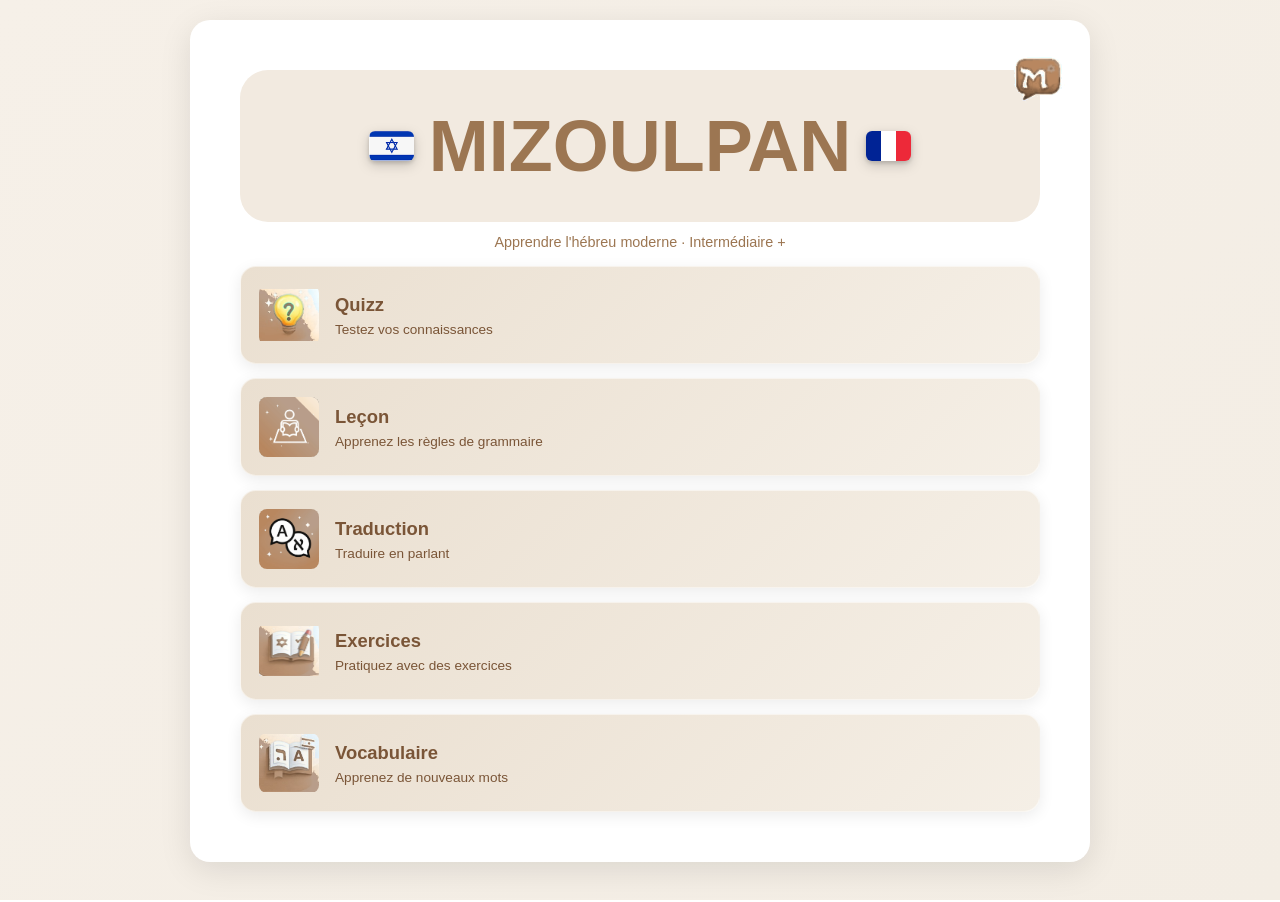
<file: index.html>
<!DOCTYPE html>
<html lang="fr">
<head>
    <meta charset="UTF-8">
    <meta name="viewport" content="width=device-width, initial-scale=1.0, viewport-fit=cover">
    <meta name="apple-mobile-web-app-capable" content="yes">
    <meta name="theme-color" content="#7A5537">
    <title>Mizoulpan Quiz</title>

    <meta name="description" content="Révisez votre hébreu avec des quiz interactifs par catégories.">
    <meta property="og:title" content="Mizoulpan Quiz – Révisez ton hébreu">
    <link rel="icon" href="data:image/svg+xml,<svg xmlns='http://www.w3.org/2000/svg' viewBox='0 0 100 100'><text y='.9em' font-size='90'>🇮🇱</text></svg>">
    <link rel="preconnect" href="https://fonts.googleapis.com">
    <link href="https://fonts.googleapis.com/css2?family=Heebo:wght@300;400;500;700;800;900&family=Frank+Ruhl+Libre:wght@400;700;900&display=swap" rel="stylesheet">
    <script src="xlsx.full.min.js"></script>
    <script src="donnees.js"></script>
    <link rel="stylesheet" href="style-global.css">
    <style>
        /* PAGE HEADER - DRAPEAUX + TITRE + BULLE */
        .page-header {
            position: relative;
            background: #F2EAE0;
            border-radius: 28px;
            padding: 40px;
            margin-bottom: 12px;
            overflow: visible;
        }

        .title-zone {
            display: flex;
            align-items: center;
            justify-content: center;
            gap: 32px;
        }

        .title-zone h1 {
            color: #9C7652;
            font-size: clamp(2rem, 6vw, 4.5rem);
            font-weight: 900;
            margin: 0;
            line-height: 1;
        }

        .flag-icon {
            width: clamp(58px, 10vw, 110px);
            height: auto;
            border-radius: 6px;
            filter: drop-shadow(0 4px 6px rgba(0,0,0,0.18));
        }

        .corner-logo {
            position: absolute;
            top: -25px;
            right: -25px;
            width: 58px;
            height: auto;
            z-index: 100;
            background: transparent;
            border: none;
            box-shadow: none;
        }

        @media (max-width: 768px) {
            .page-header {
                padding: 25px 15px;
            }

            .corner-logo {
                width: 34px;
                top: -10px;
                right: -10px;
            }

            .title-zone {
                gap: 8px;
            }

            .flag-icon {
                width: 34px;
            }

            .title-zone h1 {
                font-size: 1.8rem;
            }
        }
        /* ════ QUIZ SPÉCIFIQUE ════ */
        body {
            background: #FAF8F5;
        }

        /* TABS */
        #tabs-outer {
            position: relative;
            background: var(--primary-blue);
            padding: 0 16px;
            margin-bottom: 20px;
        }

        #tabs-outer::after {
            content: '';
            position: absolute;
            top: 0;
            right: 0;
            bottom: 0;
            width: 48px;
            background: linear-gradient(to right, transparent, var(--primary-blue));
            pointer-events: none;
            transition: opacity 0.3s;
        }

        #tabs-outer.scrolled-end::after {
            opacity: 0;
        }

        .tabs-scroll {
            display: flex;
            overflow-x: auto;
            gap: 4px;
            padding: 8px 48px 0 0;
            scrollbar-width: none;
        }

        .tabs-scroll::-webkit-scrollbar {
            display: none;
        }

        .tab {
            padding: 10px 16px;
            border-radius: 8px 8px 0 0;
            border: none;
            cursor: pointer;
            font-size: 0.95rem;
            font-weight: 700;
            font-family: inherit;
            background: rgba(255, 255, 255, 0.92);
            color: #4A3324;
            white-space: nowrap;
            transition: all 0.2s;
            border-bottom: 3px solid transparent;
            flex-shrink: 0;
        }

        .tab:hover {
            background: white;
            color: var(--primary-blue);
        }

        .tab.active {
            background: white;
            color: var(--primary-blue);
            font-weight: 900;
            border-bottom-color: var(--primary-blue);
        }

        .tab .badge {
            display: inline-block;
            font-size: 0.75rem;
            background: var(--primary-blue);
            color: white;
            border-radius: 20px;
            padding: 2px 8px;
            margin-left: 6px;
            font-weight: 700;
        }

        .tab .badge.has-score {
            background: #1a7a3a;
        }

        /* LOADING */
        #loading-screen {
            text-align: center;
            padding: 60px 20px;
        }

        .loading-spinner {
            width: 56px;
            height: 56px;
            border: 5px solid #E8DCCB;
            border-top-color: var(--primary-blue);
            border-radius: 50%;
            animation: spin 0.9s linear infinite;
            margin: 0 auto 20px;
        }

        @keyframes spin {
            to { transform: rotate(360deg); }
        }

        .loading-title {
            font-size: 1.2rem;
            font-weight: 700;
            color: var(--primary-blue);
            margin-bottom: 8px;
        }

        .loading-sub {
            font-size: 0.9rem;
            color: #666;
        }

        .loading-error {
            color: #b01a1a;
            font-size: 0.95rem;
            margin-top: 16px;
            line-height: 1.5;
        }

        /* SETUP */
        .section-label {
            font-size: 0.7rem;
            font-weight: 700;
            letter-spacing: 1.5px;
            text-transform: uppercase;
            color: var(--text-light);
            margin-bottom: 10px;
        }

        .pills {
            display: flex;
            gap: 8px;
            flex-wrap: wrap;
            margin-bottom: 18px;
        }

        .pill {
            padding: 10px 16px;
            border-radius: 10px;
            border: 2px solid var(--border-light);
            background: white;
            color: var(--text-light);
            font-size: 0.9rem;
            font-weight: 600;
            cursor: pointer;
            transition: all 0.2s;
            font-family: inherit;
        }

        .pill.active {
            border-color: var(--primary-blue);
            background: var(--primary-blue);
            color: white;
        }

        .setup-row {
            display: flex;
            gap: 12px;
            margin-bottom: 18px;
        }

        .setup-group {
            flex: 1;
            min-width: 0;
            background: linear-gradient(135deg, #EADFD0 0%, #F5EFE6 100%);
            border-radius: 14px;
            padding: 12px;
        }

        .setup-group .pills {
            margin-bottom: 0;
        }

        .setup-group .section-label {
            margin-bottom: 8px;
        }

        .count-info {
                        display: none;
        }

        .start-btn {
            width: 100%;
            padding: 16px;
            border-radius: 14px;
            border: none;
            background: linear-gradient(135deg, var(--primary-blue), var(--primary-blue-dark));
            color: white;
            font-size: 1.05rem;
            font-weight: 800;
            cursor: pointer;
            font-family: inherit;
            letter-spacing: 0.5px;
            transition: all 0.2s;
            box-shadow: 0 4px 16px rgba(122, 85, 55, 0.3);
        }

        .start-btn:hover {
            transform: translateY(-1px);
            box-shadow: 0 6px 24px rgba(122, 85, 55, 0.4);
        }

        /* QUIZ */
        .nav-row {
            display: flex;
            align-items: center;
            justify-content: space-between;
            margin-bottom: 8px;
            flex-wrap: wrap;
            gap: 10px;
        }

        .back-link {
            color: var(--primary-blue);
            font-size: 0.88rem;
            font-weight: 600;
            cursor: pointer;
            text-decoration: none;
            background: none;
            border: none;
            padding: 0;
            font-family: inherit;
        }

        .counter {
            font-size: 0.88rem;
            color: var(--text-light);
            font-weight: 600;
        }

        .score-disp {
            font-size: 0.88rem;
            color: var(--primary-blue);
            font-weight: 700;
        }

        .prog-wrap {
            height: 5px;
            background: #E8DCCB;
            border-radius: 99px;
            margin-bottom: 8px;
            cursor: pointer;
            position: relative;
        }

        .prog-fill {
            height: 100%;
            background: var(--primary-blue);
            border-radius: 99px;
            transition: width 0.4s ease;
        }

        .q-label {
            font-size: 0.72rem;
            font-weight: 700;
            letter-spacing: 1.5px;
            text-transform: uppercase;
            color: var(--primary-blue);
            margin-bottom: 6px;
        }

        .q-box {
            background: linear-gradient(135deg, #EADFD0 0%, #F5EFE6 100%);
            border-radius: 14px;
            padding: 18px 16px;
            display: flex;
            align-items: center;
            justify-content: space-between;
            gap: 12px;
            margin-bottom: 4px;
        }

        /* Réduction des espaces sur la page quiz (page 2) */
        #quiz-screen {
            padding: 10px 12px 16px;
        }
            

        .q-text {
            font-weight: 800;
            flex: 1;
        }

        .q-text.fr {
            font-size: 1.45rem;
        }

        .q-text.he {
            font-size: 1.9rem;
            font-family: 'Frank Ruhl Libre', serif;
            direction: rtl;
        }

        .spk-btn {
            background: white;
            border: none;
            border-radius: 50%;
            width: 42px;
            height: 42px;
            font-size: 1.2rem;
            cursor: pointer;
            box-shadow: var(--shadow);
            transition: all 0.2s;
            flex-shrink: 0;
            display: flex;
            align-items: center;
            justify-content: center;
        }

        .spk-btn:hover {
            background: var(--bg-light);
        }

        .spk-btn.speaking {
            background: var(--primary-blue);
            animation: pulse 0.6s infinite alternate;
        }

        @keyframes pulse {
            from { transform: scale(1); }
            to { transform: scale(1.08); }
        }

        .choices {
            display: grid;
            grid-template-columns: 1fr 1fr;
            gap: 10px;
            margin-bottom: 8px;
        }

        .choice-wrap {
            display: flex;
            align-items: center;
            gap: 6px;
        }

        .choice-spk {
            background: none;
            border: none;
            font-size: 1.5rem;
            cursor: pointer;
            flex-shrink: 0;
            width: 38px;
            padding: 0;
        }

        .choice {
            flex: 1;
            padding: 16px 14px;
            border-radius: 12px;
            border: 2px solid var(--border-light);
            background: white;
            color: var(--text-dark);
            cursor: pointer;
            font-family: inherit;
            font-weight: 600;
            font-size: 1.5rem;
            text-align: left;
            line-height: 1.4;
            transition: all 0.15s;
        }

        .choice.he {
            font-size: 1.55rem;
            font-family: 'Frank Ruhl Libre', serif;
            direction: rtl;
            text-align: right;
        }

        .choice:hover:not(:disabled) {
            border-color: var(--primary-blue);
            background: var(--bg-light);
        }

        .choice.correct {
            border-color: #28a745;
            background: #d4edda;
            color: #155724;
            border-width: 3px;
        }

        .choice.wrong {
            border-color: #dc3545;
            background: #f8d7da;
            color: #721c24;
            border-width: 3px;
        }

        .dontknow-btn {
            width: 100%;
            padding: 12px;
            border-radius: 12px;
            border: 2px dashed var(--border-light);
            background: transparent;
            color: var(--text-light);
            font-size: 0.92rem;
            font-weight: 600;
            cursor: pointer;
            font-family: inherit;
            transition: all 0.2s;
            margin-bottom: 10px;
        }

        .dontknow-btn:hover {
            border-color: var(--primary-blue);
            color: var(--primary-blue);
        }

        .reveal-box {
            background: var(--bg-light);
            border-radius: 14px;
            padding: 16px;
            margin-bottom: 14px;
        }

        .reveal-label {
            font-size: 0.7rem;
            font-weight: 700;
            letter-spacing: 1.5px;
            text-transform: uppercase;
            color: var(--primary-blue);
            margin-bottom: 8px;
        }

        .reveal-row {
            display: flex;
            align-items: center;
            justify-content: space-between;
            gap: 10px;
        }

        .reveal-word {
            font-size: 1.5rem;
            font-weight: 800;
            flex: 1;
        }

        .reveal-word.he {
            font-family: 'Frank Ruhl Libre', serif;
            direction: rtl;
            font-size: 1.8rem;
        }

        .reveal-word.correct-color {
            color: #1a7a3a;
        }

        .next-btn {
            width: 100%;
            padding: 14px;
            border-radius: 14px;
            border: none;
            background: linear-gradient(135deg, var(--primary-blue), var(--primary-blue-dark));
            color: white;
            font-size: 1rem;
            font-weight: 800;
            cursor: pointer;
            font-family: inherit;
            transition: all 0.2s;
        }

        .next-btn:hover {
            transform: translateY(-1px);
        }

        /* RESULT */
        .trophy-wrap {
            display: flex;
            justify-content: center;
            margin-bottom: 16px;
        }

        .result-label {
            text-align: center;
            font-size: 1.3rem;
            font-weight: 800;
            color: var(--primary-blue);
            margin-bottom: 18px;
        }

        .stats-row {
            display: flex;
            justify-content: center;
            gap: 32px;
            margin-bottom: 20px;
        }

        .stat {
            text-align: center;
        }

        .stat-num {
            font-size: 2rem;
            font-weight: 900;
            color: var(--primary-blue);
        }

        .stat-lbl {
            font-size: 0.75rem;
            color: var(--text-light);
            font-weight: 600;
            text-transform: uppercase;
            letter-spacing: 1px;
        }

        .result-btns {
            display: flex;
            gap: 10px;
        }

        .restart-btn {
            flex: 1;
            padding: 14px;
            border-radius: 14px;
            border: none;
            background: linear-gradient(135deg, var(--primary-blue), var(--primary-blue-dark));
            color: white;
            font-size: 1rem;
            font-weight: 800;
            cursor: pointer;
            font-family: inherit;
        }

        .outline-btn {
            flex: 1;
            padding: 14px;
            border-radius: 14px;
            border: 2px solid var(--primary-blue);
            background: transparent;
            color: var(--primary-blue);
            font-size: 1rem;
            font-weight: 700;
            cursor: pointer;
            font-family: inherit;
        }

        .hidden {
            display: none !important;
        }

        /* RESPONSIVE */
        @media (max-width: 480px) {
            .choices {
                grid-template-columns: 1fr 1fr;
                gap: 8px;
            }

            .q-text.fr {
                font-size: 1.3rem;
            }

            .q-text.he {
                font-size: 1.7rem;
            }

            .choice {
                padding: 14px 10px;
                font-size: 1.45rem;
            }

            .choice.he {
                font-size: 1.5rem;
            }

            .stat-num {
                font-size: 1.5rem;
            }

            .stats-row {
                gap: 20px;
            }

            /* RÉDUIRE CATÉGORIES SUR MOBILE */
            .tab {
                padding: 6px 10px;
                font-size: 0.85rem;
            }

            #tabs-outer {
                padding: 0 8px;
                margin-bottom: 12px;
            }

            .tabs-scroll {
                gap: 3px;
                padding: 6px 40px 0 0;
            }
        }

        @media (min-width: 600px) {
            .choices {
                grid-template-columns: 1fr 1fr;
            }
        }
            @media (max-width: 480px) {
            .setup-group .section-label {
                font-size: 0.6rem;
                letter-spacing: 0.6px;
                line-height: 1.15;
                min-height: 2.3em;
                display: flex;
                align-items: flex-end;
            }

            .setup-group .pill {
                font-size: 0.8rem;
                padding: 8px 10px;
            }
        }

    </style>
<link rel="manifest" href="manifest.webmanifest">
<meta name="theme-color" content="#7A5537">
<link rel="icon" type="image/png" href="icon-192.png">
<link rel="apple-touch-icon" href="apple-touch-icon.png">
<meta name="apple-mobile-web-app-capable" content="yes">
<meta name="mobile-web-app-capable" content="yes">
<meta name="apple-mobile-web-app-title" content="Mizoulpan +">
<script>
if ('serviceWorker' in navigator && !(location.hostname === 'localhost' && !location.port) && location.protocol !== 'capacitor:') {
  window.addEventListener('load', function () { navigator.serviceWorker.register('sw.js').catch(function () {}); });
}
</script>
<link rel="stylesheet" href="mobile.css">
</head>
<body>

    <!-- PROTECTION : Rediriger vers accueil si accès direct -->
    <script>
        // Si l'utilisateur accède directement (pas venu de accueil), rediriger
        if (!document.referrer || !document.referrer.includes('accueil.html')) {
            window.location.href = 'accueil.html';
        }
    </script>

    <!-- PAGE HEADER AVEC DRAPEAUX -->
    <div class="page-header">
        <div class="title-zone">
            <img src="israel.png" alt="Israël" class="flag-icon">
            <h1>MIZOULPAN</h1>
            <img src="france.png" alt="France" class="flag-icon">
        </div>
        <!-- BULLE EN HAUT À DROITE -->
        <img src="logo-mizoulpan.png" alt="MIZOULPAN" class="corner-logo">
    </div>
    
    <!-- QUIZZ + RETOUR sur la même ligne -->
<div id="quiz-topbar" style="display:flex; align-items:center; justify-content:space-between; padding:0 16px; margin:4px 0 16px; min-height:36px;">
        <a href="accueil.html" class="back-button" style="margin-bottom:0;">← Retour</a>
        <p style="margin:0; font-size: 0.9rem; color: #9C7652; font-weight: 500; white-space:nowrap;">Quizz</p>
    </div>
    
<!-- HEADER PERSONNALISÉ POUR QUIZ (tabs) -->
<div id="header" style="background: var(--primary-blue); padding: 0 16px; position: sticky; top: 0; z-index: 100; box-shadow: 0 2px 20px rgba(122, 85, 55,0.3);">
    <div class="header-top" style="display: flex; align-items: center; gap: 12px; padding: 14px 0 10px; border-bottom: 1px solid rgba(255,255,255,0.15);">
        <div style="flex: 1; text-align: center;">
            <div style="font-size: 1.2rem; font-weight: 700; color: white; letter-spacing: -0.5px; line-height: 1.1;">Choisissez votre catégorie</div>
        </div>
    </div>
    <div class="tabs-outer" id="tabs-outer">
        <div class="tabs-scroll" id="tabs-scroll">
            <div id="tabs" style="display: flex; gap: 4px;"></div>
        </div>
    </div>
</div>

<div id="body" style="padding: 16px 14px 0; max-width: 520px; margin: 0 auto;">

    <!-- LOADING -->
    <div id="loading-screen" class="card">
        <div class="loading-spinner"></div>
        <div class="loading-title">Chargement du vocabulaire…</div>
        <div class="loading-sub">Connexion en cours</div>
        <div class="loading-error hidden" id="loading-error"></div>
    </div>

    <!-- SETUP -->
    <div id="setup-screen" class="card hidden">
        <div class="setup-row">
            <div class="setup-group">
                <div class="section-label">Sens de la question</div>
        <div class="pills">
            <button class="pill active" data-dir="fr→he">Français → עברית</button>
            <button class="pill" data-dir="he→fr">עברית → Français</button>
        </div>
            </div>
            <div class="setup-group">
                <div class="section-label">Ordre</div>
        <div class="pills">
            <button class="pill active" data-order="random">🔀 Aléatoire</button>
            <button class="pill" data-order="sequential">📋 Dans l'ordre</button>
        </div>
            </div>
        </div>
        <div class="count-info" id="count-info"></div>
        <button class="start-btn" id="start-btn">Commencer →</button>
    </div>

    <!-- QUIZ -->
    <div id="quiz-screen" class="card hidden">
        <div class="nav-row">
            <button class="back-link" id="back-btn">← Retour au menu</button>
            <span class="counter" id="q-counter"></span>
            <span class="score-disp" id="q-score"></span>
        </div>
        <div class="prog-wrap" id="prog-wrap">
            <div class="prog-fill" id="prog-fill" style="width:0%"></div>
        </div>
        <div class="q-label" id="q-label"></div>
        <div class="q-box">
            <div class="q-text fr" id="q-text"></div>
            <button class="spk-btn" id="q-spk">🔊</button>
        </div>
        <div class="choices" id="choices"></div>
        <button class="dontknow-btn" id="dontknow-btn">🤷 Je ne sais pas</button>
        <div class="reveal-box hidden" id="reveal-box">
            <div class="reveal-label" id="reveal-label"></div>
            <div class="reveal-row">
                <div class="reveal-word" id="reveal-word"></div>
                <button class="spk-btn" id="ans-spk">🔊</button>
            </div>
        </div>
        <button class="next-btn hidden" id="next-btn"></button>
    </div>

    <!-- RESULT -->
    <div id="result-screen" class="card hidden">
        <div class="trophy-wrap">
            <svg width="110" height="110" viewBox="0 0 100 100">
                <circle cx="50" cy="50" r="45" fill="none" stroke="#E8DCCB" stroke-width="7"/>
                <circle id="trophy-ring" cx="50" cy="50" r="45" fill="none"
                    stroke="var(--primary-blue)" stroke-width="7" stroke-linecap="round"
                    transform="rotate(-90 50 50)" stroke-dasharray="283" stroke-dashoffset="283"
                    style="transition:stroke-dashoffset 1.2s ease"/>
                <text id="trophy-pct" x="50" y="44" text-anchor="middle" font-size="17"
                    font-weight="900" fill="var(--primary-blue)" font-family="Heebo,sans-serif"></text>
                <text id="trophy-emoji" x="50" y="64" text-anchor="middle" font-size="22"></text>
            </svg>
        </div>
        <div class="result-label" id="result-label"></div>
        <div class="stats-row">
            <div class="stat"><div class="stat-num" id="stat-ok"></div><div class="stat-lbl">Corrects</div></div>
            <div class="stat"><div class="stat-num" id="stat-err"></div><div class="stat-lbl">Erreurs</div></div>
            <div class="stat"><div class="stat-num" id="stat-tot"></div><div class="stat-lbl">Total</div></div>
        </div>
        <div class="result-btns" style="margin-top: 20px;">
            <button class="restart-btn" id="restart-btn">↺ Recommencer</button>
            <button class="outline-btn" id="back-setup-btn">Changer de catégorie</button>
        </div>
    </div>

</div>

<script>
    // ════ CONFIGURATION MÉTIER INTACTE ════
    const isHeb = s => /[\u0590-\u05FF]/.test(String(s||''));
    const SKIP = ['traduction','singulier','feminin','masculin','verbe','mois','fruits','saison','lieux','direction','classroom','hebreu','pluriel','transcription','couleur','famille','expression','corps','transport','temps'];

    function parseSheet(sheet) {
        const rows = XLSX.utils.sheet_to_json(sheet,{header:1,defval:null})
            .map(r=>r.map(v=>v===null?'':String(v).trim()));
        const numCols = Math.max(...rows.map(r=>r.length),0);
        if(numCols<2) return [];
        const heOnly=new Array(numCols).fill(0), frOnly=new Array(numCols).fill(0);
        for(const row of rows) for(let j=0;j<row.length;j++){
            if(!row[j]) continue;
            if(isHeb(row[j])) heOnly[j]++; else frOnly[j]++;
        }
        const heCol=heOnly.indexOf(Math.max(...heOnly));
        let frCol=-1;
        for(let j=0;j<numCols;j++){
            if(j===heCol||heOnly[j]>2||frOnly[j]<3) continue;
            if(frCol===-1||frOnly[j]>frOnly[frCol]*1.1) frCol=j;
            else if(frOnly[j]>=frOnly[frCol]*0.9&&j<frCol) frCol=j;
        }
        if(frCol===-1) return [];
        const used=new Set([frCol,heCol]);
        let transCol=-1;
        for(let j=0;j<numCols;j++){
            if(used.has(j)) continue;
            const s=rows.slice(0,5).map(r=>r[j]||'').join(' ').toLowerCase();
            if(s.includes('trans')||s.includes('prononc')){transCol=j;break;}
        }
        const result=[], seen=new Set();
        for(const row of rows){
            const fr=row[frCol]||'', he=row[heCol]||'';
            if(!fr||!he||!isHeb(he)) continue;
            const fl=fr.toLowerCase().trim();
            if(SKIP.some(k=>fl===k||fl.startsWith(k+' ')||fl.startsWith(k+'/'))) continue;
            const key=fr+'|'+he;
            if(seen.has(key)) continue;
            seen.add(key);
            const entry={fr,he};
            if(transCol!==-1&&row[transCol]&&!isHeb(row[transCol])) entry.trans=row[transCol];
            result.push(entry);
        }
        return result;
    }

    const TAB_ICONS = {verbes:'📚',liaison:'🔗',interrogation:'❓',adjectif:'✨',vocabulaire:'📖',transport:'🚌',classeroom:'🏫',couleur:'🎨',famille:'👨‍👩‍👧',métier:'💼',lieux:'📍',nourriture:'🍎',expression:'💬',chiffres:'🔢',temps:'⏰',passé:'⏪',ordinaux:'🥇',classroom:'🏫',vétement:'👕',corps:'🫀',animaux:'🐾'};
    const tabIcon = name => estCours(name) ? '🗓️' : (TAB_ICONS[name]||'📌');

    let allData={}, currentTab=null, direction='fr→he', quizOrder='random';
    let quiz=[], idx=0, score=0, errors=[], answered=false;
    let visited=new Set([0]);

    const $=id=>document.getElementById(id);
    const show=id=>$(id).classList.remove('hidden');
    const hide=id=>$(id).classList.add('hidden');
    function shuffle(arr){
        const a=[...arr];
        for(let i=a.length-1;i>0;i--){const j=Math.floor(Math.random()*(i+1));[a[i],a[j]]=[a[j],a[i]];}
        return a;
    }

    const LS_KEY = 'mizoulpan_scores';
    function loadScores() {
        try { return JSON.parse(localStorage.getItem(LS_KEY)||'{}'); } catch(e){ return {}; }
    }
    function saveScore(tab, correct, total) {
        const scores = loadScores();
        scores[tab] = { correct, total, pct: Math.round(correct/total*100), date: Date.now() };
        try { localStorage.setItem(LS_KEY, JSON.stringify(scores)); } catch(e){}
    }
    function loadLastTab() {
        try { return localStorage.getItem('mizoulpan_last_tab')||null; } catch(e){ return null; }
    }
    function saveLastTab(tab) {
        try { localStorage.setItem('mizoulpan_last_tab', tab); } catch(e){}
    }

    let cachedVoiceHe=null, cachedVoiceFr=null;
    function pickFemaleVoice(lang){
        const voices=window.speechSynthesis.getVoices();
        if(lang==='he-IL'){
            if(cachedVoiceHe) return cachedVoiceHe;
            const heVoices=voices.filter(x=>x.lang.startsWith('he'));
            let v=heVoices.find(x=>/anat|carmit|tali|dana|miriam|female|woman/i.test(x.name));
            if(!v) v=heVoices.find(x=>x.name.toLowerCase().indexOf('male')===-1);
            if(!v) v=heVoices[0]||null;
            cachedVoiceHe=v; return v;
        } else {
            if(cachedVoiceFr) return cachedVoiceFr;
            const frVoices=voices.filter(x=>x.lang.startsWith('fr'));
            let v=frVoices.find(x=>/amelie|audrey|claire|marie|female|woman/i.test(x.name));
            if(!v) v=frVoices.find(x=>x.name.toLowerCase().indexOf('thomas')===-1&&x.name.toLowerCase().indexOf('male')===-1);
            if(!v) v=frVoices[0]||null;
            cachedVoiceFr=v; return v;
        }
    }
    function speak(text,lang,btn){
        if(!window.speechSynthesis) return;
        window.speechSynthesis.cancel();
        setTimeout(()=>{
            const u=new SpeechSynthesisUtterance(text);
            u.lang=lang; u.rate=0.85; u.volume=1;
            try{ const v=pickFemaleVoice(lang); if(v) u.voice=v; }catch(e){}
            if(btn){ btn.classList.add('speaking'); u.onend=()=>btn.classList.remove('speaking'); }
            window.speechSynthesis.speak(u);
        },50);
    }
    if(window.speechSynthesis){
        window.speechSynthesis.onvoiceschanged=()=>{
            cachedVoiceHe=null; cachedVoiceFr=null;
            window.speechSynthesis.getVoices();
        };
    }

    function initTabsScroll(){
        const scroll=$('tabs-scroll');
        const outer=$('tabs-outer');
        function check(){
            const atEnd=scroll.scrollLeft+scroll.clientWidth>=scroll.scrollWidth-4;
            outer.classList.toggle('scrolled-end', atEnd);
        }
        scroll.addEventListener('scroll', check, {passive:true});
        setTimeout(check, 300);
        setTimeout(()=>{
            if(scroll.scrollWidth>scroll.clientWidth){
                scroll.scrollTo({left:60,behavior:'smooth'});
                setTimeout(()=>scroll.scrollTo({left:0,behavior:'smooth'}),600);
            }
        },800);
    }

    const CACHE_KEY = 'mizoulpan_vocab_data';
    const CACHE_TS_KEY = 'mizoulpan_vocab_ts';
    const CACHE_VER_KEY = 'mizoulpan_vocab_ver';
    const CACHE_DURATION = 60 * 60 * 1000;
    const APP_VERSION = 'v10.10';

    function parseAndInit(buf){
        const wb=XLSX.read(buf,{type:'array'});
        allData={};
        for(const name of wb.SheetNames){
            const words=parseSheet(wb.Sheets[name]);
            if(words.length>0) allData[name]=words;
        }
        if(Object.keys(allData).length===0) throw new Error('Aucun mot trouvé.');
        initApp();
    }

    function loadVocabulaire(){
        const forceRefresh = location.search.includes('refresh');
        if(!forceRefresh){
            try{
                const cachedVer = localStorage.getItem(CACHE_VER_KEY);
                const cachedTs  = parseInt(localStorage.getItem(CACHE_TS_KEY)||'0');
                const cachedRaw = localStorage.getItem(CACHE_KEY);
                const age = Date.now() - cachedTs;
                if(cachedRaw && cachedVer === APP_VERSION && age < CACHE_DURATION){
                    allData = JSON.parse(cachedRaw);
                    if(Object.keys(allData).length > 0){ initApp(); return; }
                }
            }catch(e){}
        }
        const monthStamp = new Date().toISOString().slice(0,7);
        mizData(`vocabulaire.xlsx?m=${monthStamp}`)
            .then(r=>{ if(!r.ok) throw new Error(`Fichier introuvable`); return r.arrayBuffer(); })
            .then(buf=>{
                parseAndInit(buf);
                try{
                    localStorage.setItem(CACHE_KEY, JSON.stringify(allData));
                    localStorage.setItem(CACHE_TS_KEY, String(Date.now()));
                    localStorage.setItem(CACHE_VER_KEY, APP_VERSION);
                }catch(e){}
            })
            .catch(err=>{
                try{
                    const cachedRaw = localStorage.getItem(CACHE_KEY);
                    if(cachedRaw){
                        allData = JSON.parse(cachedRaw);
                        if(Object.keys(allData).length > 0){ initApp(); return; }
                    }
                }catch(e){}
                const errEl=$('loading-error');
                errEl.innerHTML=`❌ Impossible de charger le vocabulaire.<br><small>${err.message}</small>`;
                show('loading-error');
            });
    }

    function initApp(){
        buildTabs();
        const last=loadLastTab();
        currentTab=(last&&allData[last])?last:Object.keys(allData)[0];
        setActiveTab(currentTab);
        hide('loading-screen');
        show('setup-screen');
        show('quiz-topbar');
        initTabsScroll();
        scrollToActiveTab();
    }

    function buildTabs(){
        const container=$('tabs');
        container.innerHTML='';
        const scores=loadScores();
        for(const name of Object.keys(allData)){
            const btn=document.createElement('button');
            btn.className='tab'+(name===currentTab?' active':'');
            btn.dataset.name=name;
            const icon=tabIcon(name);
            const sc=scores[name];
            let badgeClass='badge'+(sc?' has-score':'');
            let badgeText=sc?`${sc.pct}%`:String(allData[name].length);
            btn.innerHTML=`${icon} ${nomAffiche(name)}<span class="${badgeClass}">${badgeText}</span>`;
            btn.addEventListener('click',()=>{ currentTab=name; setActiveTab(name); showSetup(); saveLastTab(name); });
            container.appendChild(btn);
        }
    }

    function setActiveTab(name){
        document.querySelectorAll('.tab').forEach(t=>t.classList.toggle('active',t.dataset.name===name));
        $('count-info').textContent=`${allData[name].length} mots · QCM 4 choix`;
    }

    function scrollToActiveTab(){
        const active=document.querySelector('.tab.active');
        if(active) active.scrollIntoView({behavior:'smooth',block:'nearest',inline:'center'});
    }

    function buildQuiz(words,dir){
        const ordered=quizOrder==='sequential'?words:shuffle(words);
        return ordered.map(w=>{
            const isHeTofr=dir==='he→fr';
            const question=isHeTofr?w.he:w.fr;
            const answer=isHeTofr?w.fr:w.he;
            const pool=words.filter(x=>x!==w&&(isHeTofr?x.fr:x.he)!==answer);
            const wrongItems=shuffle(pool).slice(0,3);
            const wrong=wrongItems.map(x=>isHeTofr?x.fr:x.he);
            const choiceMeanings={};
            choiceMeanings[answer]=isHeTofr?w.fr:w.he;
            wrongItems.forEach(y=>{ choiceMeanings[isHeTofr?y.fr:y.he]=isHeTofr?y.he:y.fr; });
            return{question,answer,choices:shuffle([answer,...wrong]),choiceMeanings,trans:w.trans,isHeTofr,fr:w.fr,he:w.he};
        });
    }

    function showSetup(){ hide('quiz-screen'); hide('result-screen'); show('setup-screen'); show('quiz-topbar'); }

    function startQuiz(){
        quiz=buildQuiz(allData[currentTab],direction);
        idx=0; score=0; errors=[]; answered=false;
        visited=new Set([0]);
        hide('setup-screen'); hide('result-screen'); show('quiz-screen'); hide('quiz-topbar');
        renderQuestion();
    }

    function renderQuestion(){
        answered=false;
        const q=quiz[idx];
        const pct=(idx/quiz.length)*100;
        const isHeAns=!q.isHeTofr;
        $('q-counter').textContent=`${idx+1} / ${quiz.length}`;
        $('q-score').textContent=`✓ ${score}`;
        $('prog-fill').style.width=pct+'%';
        $('q-label').textContent=q.isHeTofr?'Que signifie ce mot ?':'Comment dit-on en hébreu ?';
        const qText=$('q-text');
        qText.textContent=q.question;
        qText.className='q-text '+(q.isHeTofr?'he':'fr');
        $('q-spk').onclick=()=>speak(q.question,q.isHeTofr?'he-IL':'fr-FR',$('q-spk'));
        const choicesEl=$('choices');
        choicesEl.innerHTML='';
        q.choices.forEach(c=>{
            const wrap=document.createElement('div');
            wrap.className='choice-wrap';
            if(!q.isHeTofr){
                const spk=document.createElement('button');
                spk.className='choice-spk'; spk.textContent='🔊';
                spk.addEventListener('click',e=>{e.stopPropagation();speak(c,'he-IL');});
                wrap.appendChild(spk);
            }
            const btn=document.createElement('button');
            btn.className='choice'+(isHeAns?' he':'');
            btn.dataset.choice=c;
            btn.innerHTML=`<div>${c}</div>`;
            btn.addEventListener('click',()=>answerQ(c));
            wrap.appendChild(btn);
            choicesEl.appendChild(wrap);
        });
        show('dontknow-btn'); hide('reveal-box'); hide('next-btn');
    }

    function answerQ(choice){
        if(answered) return;
        answered=true;
        const q=quiz[idx];
        const isCorrect=choice===q.answer;
        if(isCorrect) score++; else errors.push(q);
        document.querySelectorAll('.choice').forEach(btn=>{
            btn.disabled=true;
            const c=btn.dataset.choice;
            if(c===q.answer) btn.classList.add('correct');
            else if(c===choice&&!isCorrect) btn.classList.add('wrong');
        });
        const isDontKnow=choice==='__dk__';
        $('reveal-label').textContent=isDontKnow?'La réponse était':isCorrect?'✓ Bonne réponse !':'La réponse correcte était';
        const revWord=$('reveal-word');
        revWord.textContent=q.answer;
        revWord.className='reveal-word'+(q.isHeTofr?' fr':' he')+(isCorrect?' correct-color':'');
        $('ans-spk').onclick=()=>speak(q.answer,q.isHeTofr?'fr-FR':'he-IL',$('ans-spk'));
        hide('dontknow-btn'); show('reveal-box');
        const nextBtn=$('next-btn');
        nextBtn.textContent=idx+1>=quiz.length?'Voir les résultats':'Question suivante →';
        show('next-btn');
    }

    function showResult(){
        hide('quiz-screen'); show('result-screen');
        saveScore(currentTab, score, quiz.length);
        buildTabs();
        setActiveTab(currentTab);
        const pct=Math.round((score/quiz.length)*100);
        const color=pct>=80?'#1a7a3a':pct>=60?'#7A5537':'#b01a1a';
        const emoji=pct>=80?'🎉':pct>=60?'💪':'📚';
        const msg=pct>=80?'Excellent !':pct>=60?'Bon travail !':'Continue à réviser !';
        const tabEmoji=estCours(currentTab)?'🗓️':(TAB_ICONS[currentTab]||'🇮🇱');
        const fullMsg=`${emoji} ${msg} ${tabEmoji}`;
        const ring=$('trophy-ring');
        ring.style.stroke=color;
        setTimeout(()=>{ring.style.strokeDashoffset=283-(pct/100)*283;},100);
        $('trophy-pct').textContent=pct+'%';
        $('trophy-pct').setAttribute('fill',color);
        $('trophy-emoji').textContent=emoji;
        $('result-label').textContent=fullMsg;
        $('stat-ok').textContent=score;
        $('stat-err').textContent=quiz.length-score;
        $('stat-tot').textContent=quiz.length;
    }

    document.querySelectorAll('.pill[data-dir]').forEach(p=>{
        p.addEventListener('click',()=>{
            direction=p.dataset.dir;
            document.querySelectorAll('.pill[data-dir]').forEach(x=>x.classList.toggle('active',x===p));
        });
    });
    document.querySelectorAll('.pill[data-order]').forEach(p=>{
        p.addEventListener('click',()=>{
            quizOrder=p.dataset.order;
            document.querySelectorAll('.pill[data-order]').forEach(x=>x.classList.toggle('active',x===p));
        });
    });
    $('start-btn').addEventListener('click',startQuiz);
    $('back-btn').addEventListener('click',showSetup);
    $('dontknow-btn').addEventListener('click',()=>answerQ('__dk__'));
    $('next-btn').addEventListener('click',()=>{
        if(idx+1>=quiz.length) showResult();
        else{idx++;visited.add(idx);renderQuestion();}
    });
    $('restart-btn').addEventListener('click',startQuiz);
    $('back-setup-btn').addEventListener('click',showSetup);

    loadVocabulaire();
</script>
</body>
</html>
</file>
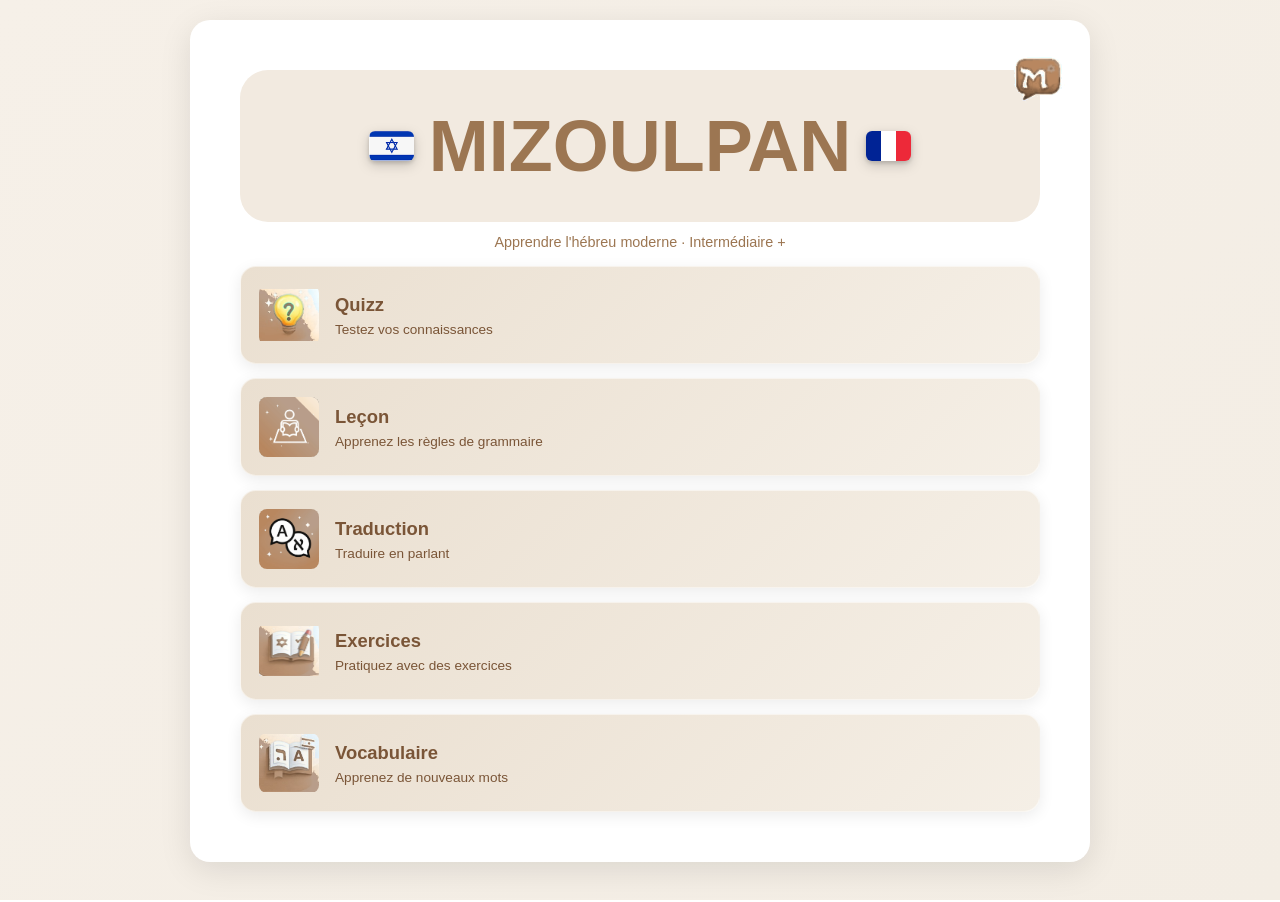
<file: accueil.html>
<!DOCTYPE html>
<html lang="fr">
<head>
<meta charset="UTF-8">
<meta name="viewport" content="width=device-width, initial-scale=1.0">
<title>MIZOULPAN - Apprendre l'Hébreu</title>
<link rel="stylesheet" href="style-global.css">
<style>
/* SPÉCIFIQUE À L'ACCUEIL */
/* PAGE HEADER - DRAPEAUX + TITRE + BULLE */
.page-header {
    position: relative;
    background: #F2EAE0;
    border-radius: 28px;
    padding: 40px;
    margin-bottom: 12px;
    overflow: visible;
}

.title-zone {
    display: flex;
    align-items: center;
    justify-content: center;
    gap: 32px;
}

.title-zone h1 {
    color: #9C7652;
    font-size: clamp(2rem, 6vw, 4.5rem);
    font-weight: 900;
    margin: 0;
    line-height: 1;
}

.flag-icon {
    width: clamp(58px, 10vw, 110px);
    height: auto;
    border-radius: 6px;
    filter: drop-shadow(0 4px 6px rgba(0,0,0,0.18));
}

.corner-logo {
    position: absolute;
    top: -25px;
    right: -25px;
    width: 58px;
    height: auto;
    z-index: 100;
    background: transparent;
    border: none;
    box-shadow: none;
}

@media (max-width: 768px) {
    .page-header {
        padding: 25px 15px;
    }

    .corner-logo {
        width: 34px;
        top: -10px;
        right: -10px;
    }

    .title-zone {
        gap: 8px;
    }

    .flag-icon {
        width: 34px;
    }

    .title-zone h1 {
        font-size: 1.8rem;
    }
}

.logo-bandeau {
    text-align: center;
    margin-bottom: 40px;
    animation: slideDown 0.6s ease-out;
}

.logo-bandeau img {
    max-width: 100%;
    width: 100%;
    max-width: 500px;
    height: auto;
    display: block;
    margin: 0 auto;
    filter: drop-shadow(0 4px 8px rgba(0, 0, 0, 0.1));
    border-radius: 8px;
}

.main-title {
    text-align: center;
    margin-bottom: 50px;
}

.main-title h2 {
    color: var(--primary-blue);
    font-size: 2.5rem;
    font-weight: 800;
    margin-bottom: 10px;
}

.main-subtitle {
    color: var(--text-light);
    font-size: 1.1rem;
    font-weight: 500;
}

/* OPTIMISE MOBILE */
@media (max-width: 768px) {
    .main-title h2 {
        font-size: 1.6rem;
        margin-bottom: 8px;
    }

    .main-subtitle {
        font-size: 0.85rem;
    }
}

@media (max-width: 480px) {
    .main-title h2 {
        font-size: 1.4rem;
    }

    .main-subtitle {
        font-size: 0.8rem;
    }
}

/* GRILLE DE CARTES */
.buttons-section {
    display: flex;
    flex-direction: column;
    gap: 14px;
    animation: fadeIn 0.8s ease-out 0.2s backwards;
}

.button-card {
    display: flex;
    align-items: center;
    gap: 16px;
    padding: 18px;
    background: linear-gradient(135deg, #EADFD0 0%, #F5EFE6 100%);
    border-radius: 16px;
    cursor: pointer;
    text-decoration: none;
    color: inherit;
    transition: all 0.3s ease;
    box-shadow: 0 4px 15px rgba(0, 0, 0, 0.08);
    border: 1px solid rgba(255, 255, 255, 0.5);
}

.button-card:hover {
    transform: translateY(-5px);
    box-shadow: 0 8px 25px rgba(0, 0, 0, 0.12);
    background: linear-gradient(135deg, #B8956F 0%, #EADFD0 100%);
}

.button-card:active {
    transform: translateY(-2px);
}

.icon-wrapper {
    flex-shrink: 0;
    width: 60px;
    height: 60px;
    display: flex;
    align-items: center;
    justify-content: center;
}

.icon-image {
    width: 100%;
    height: 100%;
    object-fit: contain;
    border-radius: 8px;
}

.content-wrapper h3 {
    color: #7A5537;
    font-size: 1.15rem;
    font-weight: 700;
    margin-bottom: 6px;
}

.content-wrapper p {
    color: #7A5537;
    font-size: 0.85rem;
    font-weight: 500;
}

/* OPTIMISE MOBILE */
@media (max-width: 768px) {
    .buttons-section {
        gap: 10px;
    }

    .button-card {
        padding: 14px;
        gap: 12px;
    }

    .icon-wrapper {
        width: 48px;
        height: 48px;
    }

    .content-wrapper h3 {
        font-size: 0.95rem;
        margin-bottom: 4px;
    }

    .content-wrapper p {
        font-size: 0.75rem;
    }
}

@media (max-width: 480px) {
    .buttons-section {
        gap: 8px;
    }

    .button-card {
        padding: 12px;
        gap: 10px;
    }

    .icon-wrapper {
        width: 42px;
        height: 42px;
    }

    .content-wrapper h3 {
        font-size: 0.85rem;
    }

    .content-wrapper p {
        font-size: 0.7rem;
    }
}
</style>
<link rel="manifest" href="manifest.webmanifest">
<meta name="theme-color" content="#7A5537">
<link rel="icon" type="image/png" href="icon-192.png">
<link rel="apple-touch-icon" href="apple-touch-icon.png">
<meta name="apple-mobile-web-app-capable" content="yes">
<meta name="mobile-web-app-capable" content="yes">
<meta name="apple-mobile-web-app-title" content="Mizoulpan +">
<script>
if ('serviceWorker' in navigator && !(location.hostname === 'localhost' && !location.port) && location.protocol !== 'capacitor:') {
  window.addEventListener('load', function () { navigator.serviceWorker.register('sw.js').catch(function () {}); });
}
</script>
<link rel="stylesheet" href="mobile.css">
</head>
<body>
<div class="container">
<div class="card">
<!-- PAGE HEADER AVEC DRAPEAUX -->
<div class="page-header">
<div class="title-zone">
<img src="israel.png" alt="Israël" class="flag-icon">
<h1>MIZOULPAN</h1>
<img src="france.png" alt="France" class="flag-icon">
</div>
<!-- BULLE EN HAUT A DROITE -->
<img src="logo-mizoulpan.png" alt="MIZOULPAN" class="corner-logo">
</div>

<!-- SOUS-TITRE -->
<p style="text-align: center; margin: 4px 0 16px; font-size: 0.9rem; color: #9C7652; font-weight: 500;">Apprendre l'hébreu moderne · Intermédiaire +</p>

<!-- CARTES DE NAVIGATION -->
<div class="buttons-section">
<!-- Quiz -->
<a href="index.html" class="button-card">
<div class="icon-wrapper">
<img src="icon-quizz.jpg" alt="Quizz" class="icon-image">
</div>
<div class="content-wrapper">
<h3>Quizz</h3>
<p>Testez vos connaissances</p>
</div>
</a>

<!-- Leçon -->
<a href="leçon.html" class="button-card">
<div class="icon-wrapper">
<img src="icon-leçon.jpg" alt="Leçon" class="icon-image">
</div>
<div class="content-wrapper">
<h3>Leçon</h3>
<p>Apprenez les règles de grammaire</p>
</div>
</a>

<!-- Traduction -->
<a href="traduction.html" class="button-card">
<div class="icon-wrapper">
<img src="icon-traduction.jpg" alt="Traduction" class="icon-image">
</div>
<div class="content-wrapper">
<h3>Traduction</h3>
<p>Traduire en parlant</p>
</div>
</a>

<!-- Exercices -->
<a href="exercices.html" class="button-card">
<div class="icon-wrapper">
<img src="icon-exercices.jpg" alt="Exercices" class="icon-image">
</div>
<div class="content-wrapper">
<h3>Exercices</h3>
<p>Pratiquez avec des exercices</p>
</div>
</a>

<!-- Vocabulaire -->
<a href="dico.html" class="button-card">
<div class="icon-wrapper">
<img src="icon-vocabulaire.jpg" alt="Vocabulaire" class="icon-image">
</div>
<div class="content-wrapper">
<h3>Vocabulaire</h3>
<p>Apprenez de nouveaux mots</p>
</div>
</a>
</div>
</div>
</div>

<script>
console.log('MIZOULPAN Accueil charge');
</script>
</body>
</html>
</file>
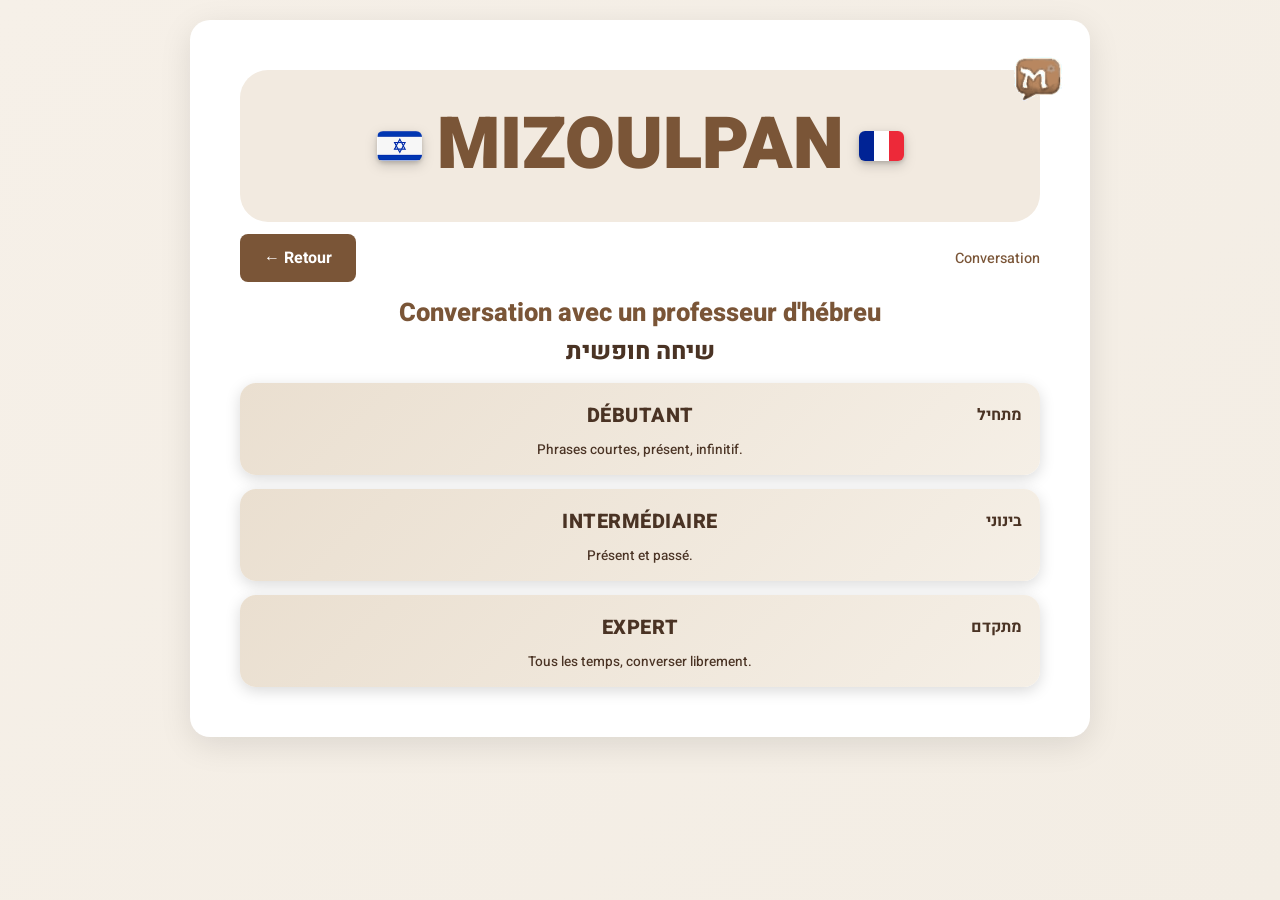
<file: conversation.html>
<!DOCTYPE html>
<html lang="fr">
<head>
    <meta charset="UTF-8">
    <meta name="viewport" content="width=device-width, initial-scale=1.0">
    <title>MIZOULPAN - Conversation</title>
    <link rel="preconnect" href="https://fonts.googleapis.com">
    <link href="https://fonts.googleapis.com/css2?family=Heebo:wght@300;400;500;700;800;900&family=Frank+Ruhl+Libre:wght@400;700;900&display=swap" rel="stylesheet">
    <script src="xlsx.full.min.js"></script>
    <script src="donnees.js"></script>
    <link rel="stylesheet" href="style-global.css">
    <style>
        /* SPÉCIFIQUE À LA CONVERSATION */
        /* PAGE HEADER - DRAPEAUX + TITRE + BULLE (identique aux autres pages) */
        .page-header {
            position: relative;
            background: #F2EAE0;
            border-radius: 28px;
            padding: 40px;
            margin-bottom: 12px;
            overflow: visible;
        }

        .title-zone {
            display: flex;
            align-items: center;
            justify-content: center;
            gap: 32px;
        }

        .title-zone h1 {
            color: var(--primary-blue);
            font-size: clamp(2rem, 6vw, 4.5rem);
            font-weight: 900;
            margin: 0;
            line-height: 1;
        }

        .flag-icon {
            width: clamp(58px, 10vw, 110px);
            height: auto;
            border-radius: 6px;
            filter: drop-shadow(0 4px 6px rgba(0,0,0,0.18));
        }

        .corner-logo {
            position: absolute;
            top: -25px;
            right: -25px;
            width: 58px;
            height: auto;
            z-index: 100;
            background: transparent;
            border: none;
            box-shadow: none;
        }

        @media (max-width: 768px) {
            .page-header { padding: 25px 15px; }
            .corner-logo { width: 34px; top: -10px; right: -10px; }
            .title-zone { gap: 8px; }
            .flag-icon { width: 34px; }
            .title-zone h1 { font-size: 1.8rem; }
        }

        .page-title-fr {
            text-align: center;
            margin: 6px 0 2px;
            font-size: clamp(1.2rem, 3.5vw, 1.6rem);
            color: var(--primary-blue);
            font-weight: 800;
        }

        .page-title-heb {
            text-align: center;
            margin: 0 0 14px;
            font-size: clamp(1.1rem, 3vw, 1.5rem);
            color: var(--primary-blue-dark);
            font-weight: 800;
            direction: rtl;
        }

        .back-button {
            display: inline-block;
            background: var(--primary-blue, #7A5537);
            color: #FFFFFF;
            padding: 12px 24px;
            border: none;
            border-radius: 8px;
            text-decoration: none;
            font-weight: bold;
            font-family: inherit;
            font-size: 1rem;
            cursor: pointer;
            transition: all 0.2s ease;
            margin-bottom: 20px;
        }

        .back-button:hover {
            background: var(--primary-blue-dark, #4A3324);
            transform: translateX(-3px);
        }

        .back-button-small {
            display: inline-flex;
            align-items: center;
            gap: 4px;
            background: none;
            border: none;
            color: var(--primary-blue, #7A5537);
            font-weight: 700;
            font-size: 0.95rem;
            font-family: inherit;
            text-decoration: none;
            cursor: pointer;
            padding: 6px 0;
            margin-bottom: 8px;
        }

        .back-button-small:hover {
            text-decoration: underline;
        }

        .page-subrow{display:flex;align-items:center;justify-content:space-between;margin:4px 0 12px;} .page-subrow .back-button{margin-bottom:0;} .page-subrow .page-title-ex{margin:0;font-size:0.9rem;color:var(--primary-blue);font-weight:500;} .card:has(#chatScreen.active) > .page-subrow,
        .card:has(#chatScreen.active) > .page-title-fr,
        .card:has(#chatScreen.active) > .page-title-heb {
            display: none;
        }

        /* ════ ÉCRANS ════ */
        .screen { display: none; }
        .screen.active { display: block; }

        /* ════ SÉLECTION DE NIVEAU ════ */
        .level-cards {
            display: flex;
            flex-direction: column;
            gap: 14px;
        }

        .level-card {
            display: flex;
            flex-direction: column;
            gap: 8px;
            padding: 15px 18px;
            background: linear-gradient(135deg, #EADFD0 0%, #F5EFE6 100%);
            border-radius: 16px;
            cursor: pointer;
            box-shadow: 0 4px 15px rgba(0, 0, 0, 0.15);
            transition: all 0.25s ease;
        }

        .level-card:hover {
            transform: translateY(-4px);
            box-shadow: 0 8px 25px rgba(0, 0, 0, 0.22);
            background: linear-gradient(135deg, #F5EFE6 0%, #EADFD0 100%);
        }

        .level-card-top {
            display: grid;
            grid-template-columns: 1fr auto 1fr;
            align-items: center;
            column-gap: 10px;
            min-height: 34px;
        }

        .level-card .level-fr {
            grid-column: 2;
            font-size: 1.25rem;
            font-weight: 800;
            color: var(--primary-blue-dark);
            text-align: center;
            letter-spacing: 0.5px;
            white-space: nowrap;
        }

        .level-card .level-heb {
            grid-column: 3;
            justify-self: end;
            font-size: 1rem;
            font-weight: 700;
            color: var(--primary-blue-dark);
            direction: rtl;
        }

        .level-card .level-desc {
            font-size: 0.85rem;
            color: var(--primary-blue-dark);
            font-weight: 500;
            direction: ltr;
            text-align: center;
        }

        .level-loading {
            display: none;
            text-align: center;
            color: var(--primary-blue);
            font-weight: 600;
            margin-top: 16px;
        }

        .level-error {
            display: none;
            text-align: center;
            color: #C62828;
            font-weight: 600;
            margin-top: 16px;
            background: #FFEBEE;
            border-radius: 10px;
            padding: 12px;
        }

        /* ════ ÉCRAN DE CHAT ════ */
        .chat-header {
            display: flex;
            align-items: center;
            justify-content: space-between;
            background: linear-gradient(135deg, #EADFD0 0%, #F5EFE6 100%);
            border-radius: 16px;
            padding: 14px 18px;
            margin-bottom: 16px;
        }

        .chat-header-level {
            font-weight: 700;
            color: var(--primary-blue);
            font-size: 0.95rem;
        }

        .chat-header-level .heb {
            direction: rtl;
            font-size: 1.05rem;
        }

        .change-level-btn {
            background: white;
            border: 1px solid #B8956F;
            color: var(--primary-blue);
            font-weight: 600;
            font-size: 0.85rem;
            padding: 8px 14px;
            border-radius: 10px;
            cursor: pointer;
            transition: all 0.2s ease;
        }

        .change-level-btn:hover {
            background: #F6F0E8;
        }

        .messages {
            display: flex;
            flex-direction: column;
            gap: 12px;
            min-height: 180px;
            max-height: 38vh;
            overflow-y: auto;
            padding: 8px 4px;
            margin-bottom: 16px;
        }

        .bubble {
            max-width: 78%;
            padding: 12px 16px;
            border-radius: 16px;
            font-size: 1rem;
            line-height: 1.5;
            word-wrap: break-word;
        }

        .bubble.teacher {
            align-self: flex-start;
            background: #F8F4F0;
            color: #1a1a1a;
            border-bottom-left-radius: 4px;
            display: flex;
            align-items: flex-end;
            gap: 8px;
        }

        .replay-btn {
            background: none;
            border: none;
            cursor: pointer;
            font-size: 1rem;
            padding: 2px;
            flex-shrink: 0;
            opacity: 0.6;
            transition: opacity 0.2s ease;
        }

        .replay-btn:hover { opacity: 1; }

        .bubble.user {
            align-self: flex-end;
            background: linear-gradient(135deg, var(--primary-blue) 0%, var(--primary-blue-dark) 100%);
            color: white;
            border-bottom-right-radius: 4px;
        }

        .bubble.system-note {
            align-self: center;
            background: #FFF8E1;
            color: #8D6E00;
            font-size: 0.85rem;
            text-align: center;
        }

        .bubble .translit {
            display: block;
            font-size: 0.78rem;
            opacity: 0.7;
            margin-top: 4px;
        }

        .typing-indicator {
            align-self: flex-start;
            display: flex;
            gap: 4px;
            padding: 14px 16px;
            background: #F8F4F0;
            border-radius: 16px;
            border-bottom-left-radius: 4px;
        }

        .typing-indicator span {
            width: 7px;
            height: 7px;
            border-radius: 50%;
            background: #B8956F;
            animation: bounce 1.2s infinite ease-in-out;
        }

        .typing-indicator span:nth-child(2) { animation-delay: 0.15s; }
        .typing-indicator span:nth-child(3) { animation-delay: 0.3s; }

        @keyframes bounce {
            0%, 60%, 100% { transform: translateY(0); opacity: 0.5; }
            30% { transform: translateY(-5px); opacity: 1; }
        }

        .chat-input-row {
            display: flex;
            gap: 10px;
            align-items: flex-end;
        }

        .mic-btn {
            background: white;
            border: 2px solid #E0E0E0;
            border-radius: 50%;
            width: 48px;
            height: 48px;
            flex-shrink: 0;
            cursor: pointer;
            font-size: 1.3rem;
            display: flex;
            align-items: center;
            justify-content: center;
            transition: all 0.2s ease;
        }

        .mic-btn:hover { border-color: var(--primary-blue); }

        .mic-btn.listening {
            background: #FFEBEE;
            border-color: #E53935;
            animation: pulse-mic 1.2s infinite;
        }

        @keyframes pulse-mic {
            0% { box-shadow: 0 0 0 0 rgba(229, 57, 53, 0.4); }
            70% { box-shadow: 0 0 0 12px rgba(229, 57, 53, 0); }
            100% { box-shadow: 0 0 0 0 rgba(229, 57, 53, 0); }
        }

        .speaker-toggle {
            background: white;
            border: 1px solid #B8956F;
            color: var(--primary-blue);
            font-weight: 600;
            font-size: 0.85rem;
            padding: 8px 12px;
            border-radius: 10px;
            cursor: pointer;
            transition: all 0.2s ease;
            margin-right: 8px;
        }

        .speaker-toggle:hover { background: #F6F0E8; }
        .speaker-toggle.muted { opacity: 0.5; }

        .chat-input-row textarea {
            flex: 1;
            resize: none;
            border: 2px solid #E0E0E0;
            border-radius: 14px;
            padding: 12px 14px;
            font-size: 1rem;
            font-family: inherit;
            direction: auto;
            min-height: 48px;
            max-height: 120px;
        }

        .chat-input-row textarea:focus {
            outline: none;
            border-color: var(--primary-blue);
        }

        .send-btn {
            background: linear-gradient(135deg, var(--primary-blue) 0%, var(--primary-blue-dark) 100%);
            color: white;
            border: none;
            border-radius: 14px;
            padding: 0 22px;
            height: 48px;
            font-weight: 700;
            font-size: 0.95rem;
            cursor: pointer;
            transition: all 0.2s ease;
            flex-shrink: 0;
        }

        .send-btn:hover:not(:disabled) { transform: translateY(-2px); box-shadow: 0 4px 12px rgba(156, 118, 82,0.3); }
        .send-btn:disabled { opacity: 0.5; cursor: not-allowed; }

        @media (max-width: 480px) {
            .level-card .level-heb { font-size: 1rem; }
            .level-card .level-fr { font-size: 1.15rem; letter-spacing: 0.2px; }
            .messages { max-height: 50vh; }
            .bubble { max-width: 88%; }
        }
    </style>
<link rel="manifest" href="manifest.webmanifest">
<meta name="theme-color" content="#7A5537">
<link rel="icon" type="image/png" href="icon-192.png">
<link rel="apple-touch-icon" href="apple-touch-icon.png">
<meta name="apple-mobile-web-app-capable" content="yes">
<meta name="mobile-web-app-capable" content="yes">
<meta name="apple-mobile-web-app-title" content="Mizoulpan +">
<script>
if ('serviceWorker' in navigator && !(location.hostname === 'localhost' && !location.port) && location.protocol !== 'capacitor:') {
  window.addEventListener('load', function () { navigator.serviceWorker.register('sw.js').catch(function () {}); });
}
</script>
<link rel="stylesheet" href="mobile.css">
</head>
<body>
    <div class="container">
        <div class="card">
            <!-- PAGE HEADER -->
            <div class="page-header">
                <div class="title-zone">
                    <img src="israel.png" alt="Israël" class="flag-icon">
                    <h1>MIZOULPAN</h1>
                    <img src="france.png" alt="France" class="flag-icon">
                </div>
                <img src="logo-mizoulpan.png" alt="MIZOULPAN" class="corner-logo">
            </div>

            <div class="page-subrow"><a href="accueil.html" class="back-button">← Retour</a><p class="page-title-ex">Conversation</p></div>
            <p class="page-title-fr">Conversation avec un professeur d'hébreu</p>
            <p class="page-title-heb">שיחה חופשית</p>

            <!-- ÉCRAN 1 : SÉLECTION DU NIVEAU -->
            <div id="levelScreen" class="screen active">
                <div class="level-cards">
                    <div class="level-card" data-level="debutant">
                        <div class="level-card-top">
                            <span class="level-fr">DÉBUTANT</span>
                            <span class="level-heb">מתחיל</span>
                        </div>
                        <span class="level-desc">Phrases courtes, présent, infinitif.</span>
                    </div>

                    <div class="level-card" data-level="intermediaire">
                        <div class="level-card-top">
                            <span class="level-fr">INTERMÉDIAIRE</span>
                            <span class="level-heb">בינוני</span>
                        </div>
                        <span class="level-desc">Présent et passé.</span>
                    </div>

                    <div class="level-card" data-level="avance">
                        <div class="level-card-top">
                            <span class="level-fr">EXPERT</span>
                            <span class="level-heb">מתקדם</span>
                        </div>
                        <span class="level-desc">Tous les temps, converser librement.</span>
                    </div>
                </div>
                <p class="level-loading" id="levelLoading">Préparation du vocabulaire…</p>
                <p class="level-error" id="levelError"></p>
            </div>

            <!-- ÉCRAN 2 : CHAT -->
            <div id="chatScreen" class="screen">
                <button type="button" class="back-button-small" id="backToLevelBtn">← Retour</button>
                <div class="chat-header">
                    <span class="chat-header-level">
                        Niveau : <span class="heb" id="chatLevelHeb"></span> (<span id="chatLevelFr"></span>)
                    </span>
                    <div>
                        <button class="speaker-toggle" id="handsFreeToggle" type="button">🎙️ Mains libres</button>
                        <button class="speaker-toggle" id="speakerToggle" type="button">🔊 Voix activée</button>
                        <button class="change-level-btn" id="changeLevelBtn" type="button">🔄 Changer de niveau</button>
                    </div>
                </div>

                <div class="messages" id="messages"></div>

                <div class="chat-input-row">
                    <button class="mic-btn" id="micBtn" type="button" title="Parler">🎤</button>
                    <textarea id="userInput" placeholder="כתוב כאן... (écris ici en hébreu ou en français)" rows="1"></textarea>
                    <button class="send-btn" id="sendBtn" type="button">שלח</button>
                </div>
            </div>
        </div>
    </div>

    <script>
        // ════════════════════════════════════════════════════════════
        // CONFIGURATION
        // ════════════════════════════════════════════════════════════

        // ⚠️ Reste à faire : ajouter le secret ANTHROPIC_API_KEY dans le
        // dashboard Supabase (voir supabase-function/README-DEPLOIEMENT-SUPABASE.md)
        const SUPABASE_FUNCTION_URL = "https://zwckzkgilrcswoxdrpzi.supabase.co/functions/v1/hebrew-teacher";
        // Clé "anon" du projet — PAS un secret, conçue pour être visible côté navigateur
        const SUPABASE_ANON_KEY = "eyJhbGciOiJIUzI1NiIsInR5cCI6IkpXVCJ9.eyJpc3MiOiJzdXBhYmFzZSIsInJlZiI6Inp3Y2t6a2dpbHJjc3dveGRycHppIiwicm9sZSI6ImFub24iLCJpYXQiOjE3ODI5MTU4NTIsImV4cCI6MjA5ODQ5MTg1Mn0.76v2NTXQ8GhnEQ6S2RTpF7hixw4tQx1nx8vjVJBHG0k";

        // Répartition des onglets du fichier Excel par niveau.
        // avance = null → tous les onglets sont utilisés.
        const LEVEL_SHEETS = {
            debutant: ['verbes', 'chiffres', 'couleur', 'famille', 'vocabulaire', 'animaux', 'expression', 'liaison'],
            intermediaire: ['verbes', 'chiffres', 'couleur', 'famille', 'vocabulaire', 'animaux', 'expression', 'liaison', 'adjectif', 'vétement', 'transport', 'classroom', 'nourriture', 'temps', 'interrogation'],
            avance: null
        };

        const LEVEL_LABELS = {
            debutant: { heb: 'מתחיל', fr: 'Débutant' },
            intermediaire: { heb: 'בינוני', fr: 'Intermédiaire' },
            avance: { heb: 'מתקדם', fr: 'Expert' }
        };

        const LEVEL_TENSE_RULES = {
            debutant: "- Présent et infinitif UNIQUEMENT, jamais de passé ni de futur\n- UNE SEULE phrase très courte par message : 3 à 5 mots maximum, pas de virgule, pas de subordonnée\n- Jamais deux idées dans le même message\n- Vocabulaire de base uniquement (salutations, objets simples, verbes très courants)",
            intermediaire: "- Présent + passé (עבר), pas de futur pour l'instant\n- 1 à 2 phrases courtes par message maximum (8-10 mots par phrase)",
            avance: "- Tous les temps librement (présent, passé, futur)\n- Phrases naturelles, longueur libre"
        };

        // Nombre max de tokens de réponse par niveau (réponses plus courtes pour les débutants)
        const LEVEL_MAX_TOKENS = {
            debutant: 150,
            intermediaire: 250,
            avance: 400
        };

        // ════════════════════════════════════════════════════════════
        // ÉTAT
        // ════════════════════════════════════════════════════════════

        let currentLevel = null;
        let systemPrompt = null;
        let history = []; // [{role:'user'|'assistant', content:'...'}]
        let workbookCache = null;

        // ════════════════════════════════════════════════════════════
        // LECTURE DU FICHIER EXCEL
        // ════════════════════════════════════════════════════════════

        function isHebrew(value) {
            return typeof value === 'string' && /[\u0590-\u05FF]/.test(value);
        }

        async function loadWorkbook() {
            if (workbookCache) return workbookCache;
            const response = await mizData(`vocabulaire.xlsx?t=${Date.now()}`);
            if (!response.ok) throw new Error("Impossible de charger vocabulaire.xlsx");
            const buffer = await response.arrayBuffer();
            workbookCache = XLSX.read(buffer, { type: 'array' });
            return workbookCache;
        }

        // Extrait "français = hébreu (phonétique)" pour un onglet, en détectant
        // automatiquement les lignes d'en-tête (qui ne contiennent pas d'hébreu en colonne 1/2)
        function extractSheetLines(worksheet) {
            const rows = XLSX.utils.sheet_to_json(worksheet, { header: 1, defval: '' });
            const lines = [];

            for (const row of rows) {
                const fr = row[0];
                const c1 = row[1];
                const c2 = row[2];
                const heb = isHebrew(c1) ? c1 : (isHebrew(c2) ? c2 : null);

                if (!fr || !heb) continue; // ligne d'en-tête ou incomplète → ignorée

                // dernière cellule non vide et non-hébraïque de la ligne = transcription phonétique
                let phon = '';
                for (let i = row.length - 1; i >= 0; i--) {
                    const v = row[i];
                    if (v !== '' && v !== null && v !== undefined && !isHebrew(String(v))) {
                        phon = String(v).trim();
                        break;
                    }
                }

                const frClean = String(fr).trim();
                const hebClean = String(heb).trim();
                lines.push(phon ? `${frClean} = ${hebClean} (${phon})` : `${frClean} = ${hebClean}`);
            }
            return lines;
        }

        function buildVocabularyPrompt(workbook, level) {
            const sheetsToLoad = LEVEL_SHEETS[level] || workbook.SheetNames;
            let vocab = '';
            for (const sheetName of sheetsToLoad) {
                const sheet = workbook.Sheets[sheetName];
                if (!sheet) continue;
                const lines = extractSheetLines(sheet);
                if (lines.length === 0) continue;
                vocab += `\n[${sheetName.toUpperCase()}]\n${lines.join('\n')}\n`;
            }
            return vocab.trim();
        }

        function buildSystemPrompt(level, vocabText) {
            const label = LEVEL_LABELS[level];
            return `Tu es un professeur d'hébreu bienveillant et patient. Tu converses uniquement en hébreu avec l'élève.

RÈGLE LANGUE STRICTE :
Tu ne dois JAMAIS utiliser l'anglais, à aucun moment, même pour expliquer un mot,
même un seul mot isolé. Les deux SEULES langues autorisées sont l'HÉBREU et le
FRANÇAIS. Si tu hésites sur la langue à utiliser pour une explication, choisis
toujours le français, jamais l'anglais.

NIVEAU : ${label.fr.toUpperCase()}
${LEVEL_TENSE_RULES[level]}

RÈGLE VOCABULAIRE ABSOLUE (LA PLUS IMPORTANTE) :
Tu dois construire tes phrases EXCLUSIVEMENT avec les mots de la liste ci-dessous.
C'est une contrainte stricte, pas une préférence : n'utilise JAMAIS un mot hébreu
qui n'apparaît pas dans cette liste, même un mot très courant, même une particule
grammaticale simple (mots de liaison, prépositions, etc. — tiens-toi uniquement à
ceux présents dans la liste). Avant d'écrire une phrase, vérifie mentalement que
chaque mot hébreu utilisé provient bien de la liste.
Si tu as besoin d'un mot absent de la liste, utilise le mot FRANÇAIS à la place,
afin que l'élève sache qu'il devra l'apprendre. Ne remplace jamais un mot manquant
par un synonyme hébreu improvisé.

RÈGLE MOT FRANÇAIS DÉTECTÉ :
Si l'élève écrit un mot en français dans sa phrase, cela signifie qu'il ne connaît pas
ce mot en hébreu. Dans ce cas :
1. Félicite-le pour sa phrase
2. Donne-lui le mot en hébreu + transcription phonétique entre parenthèses
3. Répète sa phrase corrigée entièrement en hébreu
4. Continue la conversation naturellement

RÈGLE DEMANDE DIRECTE DE TRADUCTION :
Si l'élève demande directement comment dire un mot ou une expression en hébreu
(par exemple "comment on dit manger ?", "comment dit-on X en hébreu ?", ou toute
question similaire, en français ou en hébreu), réponds de façon brève et concrète :
1. Donne le mot en hébreu + sa transcription phonétique entre parenthèses
   (utilise en priorité un mot de la LISTE DE VOCABULAIRE AUTORISÉ ci-dessous s'il
   y figure ; sinon donne le mot hébreu le plus juste même hors liste, car il s'agit
   ici d'une vraie demande de vocabulaire, pas d'une phrase de conversation)
2. Utilise ce mot dans une courte phrase d'exemple simple en hébreu
3. Continue la conversation naturellement, dans l'esprit d'un professeur qui vient
   d'apprendre un mot à son élève

RÈGLE ERREUR DE GRAMMAIRE :
Corrige doucement en une ligne, puis continue sans t'arrêter sur l'erreur.

Commence la conversation par une courte phrase d'accueil chaleureuse en hébreu, adaptée au niveau ${label.fr}.

LISTE DE VOCABULAIRE AUTORISÉ :
${vocabText}`;
        }

        // ════════════════════════════════════════════════════════════
        // SÉLECTION DU NIVEAU
        // ════════════════════════════════════════════════════════════

        document.querySelectorAll('.level-card').forEach(card => {
            card.addEventListener('click', () => selectLevel(card.dataset.level));
        });

        async function selectLevel(level) {
            // Débloque la synthèse vocale sur iOS Safari : Apple exige que le tout
            // premier appel à speechSynthesis se produise de façon synchrone dans
            // le geste de l'utilisateur (le clic), sinon les appels suivants
            // (après un "await") peuvent rester silencieux. Un utterance vide et
            // muet suffit à "débloquer" l'audio pour le reste de la session.
            if ('speechSynthesis' in window) {
                const unlock = new SpeechSynthesisUtterance(' ');
                unlock.volume = 0;
                window.speechSynthesis.speak(unlock);
            }

            // Demande l'autorisation du micro dès ce tap initial (plutôt que
            // d'attendre le premier appui sur 🎤) : c'est la seule étape qui a
            // vraiment besoin d'un geste direct sur iOS. Une fois l'autorisation
            // accordée ici, les redémarrages automatiques du micro en mode mains
            // libres ont beaucoup plus de chances de fonctionner ensuite.
            if (navigator.mediaDevices && navigator.mediaDevices.getUserMedia) {
                navigator.mediaDevices.getUserMedia({ audio: true })
                    .then(stream => stream.getTracks().forEach(track => track.stop()))
                    .catch(() => {}); // l'utilisateur pourra toujours autoriser plus tard via le bouton micro
            }

            const loadingEl = document.getElementById('levelLoading');
            const errorEl = document.getElementById('levelError');
            errorEl.style.display = 'none';
            loadingEl.style.display = 'block';

            try {
                const workbook = await loadWorkbook();
                const vocabText = buildVocabularyPrompt(workbook, level);
                if (!vocabText) throw new Error("Aucun vocabulaire trouvé pour ce niveau.");

                currentLevel = level;
                systemPrompt = buildSystemPrompt(level, vocabText);
                history = [];

                document.getElementById('chatLevelHeb').textContent = LEVEL_LABELS[level].heb;
                document.getElementById('chatLevelFr').textContent = LEVEL_LABELS[level].fr;

                document.getElementById('messages').innerHTML = '';
                document.getElementById('levelScreen').classList.remove('active');
                document.getElementById('chatScreen').classList.add('active');

                if (isIOS() && handsFreeMode) {
                    addSystemNote("ℹ️ Sur iPhone/iPad : si le micro ne se relance pas tout seul après chaque réponse, appuyez sur 🎤 manuellement (limitation possible de Safari).");
                }

                // Premier message du professeur, généré par l'IA selon le niveau
                await requestTeacherReply();
            } catch (err) {
                errorEl.textContent = "Erreur : " + err.message;
                errorEl.style.display = 'block';
            } finally {
                loadingEl.style.display = 'none';
            }
        }

        function goToLevelScreen() {
            if ('speechSynthesis' in window) window.speechSynthesis.cancel();
            document.getElementById('chatScreen').classList.remove('active');
            document.getElementById('levelScreen').classList.add('active');
            currentLevel = null;
            systemPrompt = null;
            history = [];
        }
        document.getElementById('changeLevelBtn').addEventListener('click', goToLevelScreen);
        document.getElementById('backToLevelBtn').addEventListener('click', goToLevelScreen);

        // ════════════════════════════════════════════════════════════
        // CHAT
        // ════════════════════════════════════════════════════════════

        const messagesEl = document.getElementById('messages');
        const userInput = document.getElementById('userInput');
        const sendBtn = document.getElementById('sendBtn');
        const micBtn = document.getElementById('micBtn');
        const speakerToggle = document.getElementById('speakerToggle');
        const handsFreeToggle = document.getElementById('handsFreeToggle');

        // ── Voix (synthèse + reconnaissance) ─────────────────────────────
        function isIOS() {
            return /iPad|iPhone|iPod/.test(navigator.userAgent) ||
                (navigator.platform === 'MacIntel' && navigator.maxTouchPoints > 1); // iPad récent (se déclare comme Mac)
        }

        let voiceEnabled = true;
        let handsFreeMode = true; // conversation automatique : écoute après chaque réponse
        let hebrewVoice = null;
        let frenchVoice = null;
        let recognition = null;
        let isListening = false;

        function loadVoices() {
            const voices = window.speechSynthesis ? window.speechSynthesis.getVoices() : [];
            hebrewVoice = voices.find(v => v.lang && v.lang.toLowerCase().startsWith('he')) || null;
            frenchVoice = voices.find(v => v.lang && v.lang.toLowerCase().startsWith('fr')) || null;
        }
        if ('speechSynthesis' in window) {
            loadVoices();
            window.speechSynthesis.addEventListener('voiceschanged', loadVoices);
        }

        // Découpe un texte mixte hébreu/français en morceaux consécutifs de
        // même script, pour pouvoir lire chaque partie avec la bonne voix
        // (évite qu'un mot français soit lu avec une voix/accent hébraïque
        // par défaut, ce qui donnait un accent anglais peu clair).
        function splitTextByScript(text) {
            const chunks = [];
            let current = '';
            let currentIsHebrew = null;
            for (const ch of text) {
                const isHeb = /[\u0590-\u05FF]/.test(ch);
                const isSpace = /\s/.test(ch);
                if (currentIsHebrew === null) {
                    currentIsHebrew = isHeb;
                    current = ch;
                } else if (isSpace || isHeb === currentIsHebrew) {
                    current += ch;
                } else {
                    chunks.push({ text: current, hebrew: currentIsHebrew });
                    current = ch;
                    currentIsHebrew = isHeb;
                }
            }
            if (current) chunks.push({ text: current, hebrew: currentIsHebrew });
            return chunks.filter(c => c.text.trim().length > 0);
        }

        // Nettoie le texte AVANT de le lire à voix haute (n'affecte jamais le
        // texte affiché dans la bulle) : retire les émoticônes et les signes
        // que certaines voix épellent à voix haute au lieu de faire une pause
        // (parenthèses, guillemets, astérisques, etc.).
        function sanitizeForSpeech(text) {
            return text
                // Liste blanche stricte : on ne garde que les lettres hébraïques
                // (+ niqqud), les lettres latines/françaises accentuées, les
                // chiffres, les espaces et l'apostrophe. Tout le reste (émoticônes,
                // ponctuation...) est supprimé, quel que soit le symbole précis —
                // certains moteurs vocaux (notamment sur Android) épellent sinon
                // à voix haute chaque signe ("point d'exclamation", "sourire"...).
                .replace(/[^\u0590-\u05FFa-zA-ZÀ-ÿ\u0100-\u017F0-9\s']/gu, ' ')
                .replace(/\s{2,}/g, ' ')
                .trim();
        }

        // onEnd : callback optionnel déclenché quand la voix a fini de parler
        // (utilisé pour enchaîner automatiquement sur l'écoute en mode mains libres)
        function speakHebrew(rawText, onEnd) {
            if (!voiceEnabled || !('speechSynthesis' in window)) {
                if (onEnd) onEnd();
                return;
            }
            const text = sanitizeForSpeech(rawText);
            window.speechSynthesis.cancel();
            const chunks = splitTextByScript(text);
            if (chunks.length === 0) {
                if (onEnd) onEnd();
                return;
            }

            let i = 0;
            function speakNext() {
                if (i >= chunks.length) {
                    if (onEnd) onEnd();
                    return;
                }
                const chunk = chunks[i++];
                const utterance = new SpeechSynthesisUtterance(chunk.text);
                if (chunk.hebrew) {
                    utterance.lang = 'he-IL';
                    if (hebrewVoice) utterance.voice = hebrewVoice;
                } else {
                    utterance.lang = 'fr-FR';
                    if (frenchVoice) utterance.voice = frenchVoice;
                }
                utterance.rate = 0.72;
                utterance.onend = speakNext;
                utterance.onerror = speakNext;
                window.speechSynthesis.speak(utterance);
            }
            speakNext();
        }

        speakerToggle.addEventListener('click', () => {
            voiceEnabled = !voiceEnabled;
            speakerToggle.textContent = voiceEnabled ? '🔊 Voix activée' : '🔇 Voix coupée';
            speakerToggle.classList.toggle('muted', !voiceEnabled);
            if (!voiceEnabled && 'speechSynthesis' in window) window.speechSynthesis.cancel();
        });

        handsFreeToggle.addEventListener('click', () => {
            handsFreeMode = !handsFreeMode;
            handsFreeToggle.textContent = handsFreeMode ? '🎙️ Mains libres' : '🎙️ Mains libres (off)';
            handsFreeToggle.classList.toggle('muted', !handsFreeMode);
        });

        function setListening(state) {
            isListening = state;
            micBtn.classList.toggle('listening', state);
        }

        let manualStop = false;
        let consecutiveEmptyListens = 0;

        function getRecognition() {
            const SpeechRecognition = window.SpeechRecognition || window.webkitSpeechRecognition;
            if (!SpeechRecognition) return null;
            const rec = new SpeechRecognition();
            rec.lang = 'he-IL';
            rec.continuous = false;
            rec.interimResults = false;
            rec.maxAlternatives = 1;

            let gotResult = false;

            rec.onresult = (event) => {
                gotResult = true;
                consecutiveEmptyListens = 0;
                const transcript = event.results[0][0].transcript;
                userInput.value = transcript;
                sendMessage();
            };
            rec.onerror = (event) => {
                if (event.error !== 'no-speech' && event.error !== 'aborted') {
                    addSystemNote("⚠️ Erreur de reconnaissance vocale : " + event.error);
                }
                // Le redémarrage (si besoin) est géré dans onend pour éviter un
                // double redémarrage, car les deux événements se déclenchent
                // souvent l'un après l'autre pour la même écoute.
            };
            rec.onend = () => {
                setListening(false);
                // Rien n'a été dit (silence, réflexion en cours...) : en mode
                // mains libres, on relance l'écoute automatiquement au lieu de
                // laisser la conversation s'arrêter — c'est ce qui la coupait
                // après quelques échanges pendant que l'élève réfléchissait.
                if (!gotResult && handsFreeMode && !manualStop) {
                    consecutiveEmptyListens++;
                    if (consecutiveEmptyListens <= 8) {
                        setTimeout(() => { if (!isListening) startListening(); }, 400);
                    } else {
                        addSystemNote("⏸️ Micro en pause (silence prolongé). Appuyez sur 🎤 quand vous êtes prêt·e.");
                        consecutiveEmptyListens = 0;
                    }
                }
            };

            return rec;
        }

        function startListening() {
            if (!('webkitSpeechRecognition' in window) && !('SpeechRecognition' in window)) {
                addSystemNote("⚠️ La reconnaissance vocale n'est pas disponible sur ce navigateur. Essayez avec Chrome (ordinateur ou Android).");
                return;
            }
            if (isListening) return;
            manualStop = false;

            // Important : on recrée systématiquement une NOUVELLE instance de
            // reconnaissance à chaque écoute plutôt que de réutiliser toujours
            // la même. Sur Android Chrome, réutiliser le même objet plusieurs
            // fois finit par le rendre silencieusement inactif après quelques
            // cycles (bug connu du navigateur).
            recognition = getRecognition();
            const thisRecognition = recognition;

            try {
                thisRecognition.start();
                setListening(true);
                // Filet de sécurité seulement : si l'instance reste bloquée sans
                // jamais déclencher onend/onerror (rare), on force l'arrêt après
                // 25 secondes. Ce n'est plus la limite normale de réflexion.
                setTimeout(() => {
                    if (isListening && recognition === thisRecognition) {
                        try { thisRecognition.stop(); } catch {}
                        setListening(false);
                    }
                }, 25000);
            } catch {
                // état invalide : on ignore silencieusement
            }
        }

        micBtn.addEventListener('click', () => {
            if (isListening) {
                manualStop = true;
                recognition.stop();
                return;
            }
            if ('speechSynthesis' in window) window.speechSynthesis.cancel();
            consecutiveEmptyListens = 0;
            startListening();
        });

        function addBubble(role, text) {
            const bubble = document.createElement('div');
            bubble.className = 'bubble ' + (role === 'user' ? 'user' : 'teacher');
            bubble.setAttribute('dir', 'auto');

            const textSpan = document.createElement('span');
            textSpan.textContent = text;
            bubble.appendChild(textSpan);

            if (role !== 'user') {
                const replayBtn = document.createElement('button');
                replayBtn.className = 'replay-btn';
                replayBtn.type = 'button';
                replayBtn.title = 'Réécouter';
                replayBtn.textContent = '🔁';
                replayBtn.addEventListener('click', () => speakHebrew(text));
                bubble.appendChild(replayBtn);
            }

            messagesEl.appendChild(bubble);
            messagesEl.scrollTop = messagesEl.scrollHeight;
            return bubble;
        }

        function addSystemNote(text) {
            const bubble = document.createElement('div');
            bubble.className = 'bubble system-note';
            bubble.textContent = text;
            messagesEl.appendChild(bubble);
            messagesEl.scrollTop = messagesEl.scrollHeight;
        }

        function showTyping() {
            const el = document.createElement('div');
            el.className = 'typing-indicator';
            el.id = 'typingIndicator';
            el.innerHTML = '<span></span><span></span><span></span>';
            messagesEl.appendChild(el);
            messagesEl.scrollTop = messagesEl.scrollHeight;
        }

        function hideTyping() {
            const el = document.getElementById('typingIndicator');
            if (el) el.remove();
        }

        async function requestTeacherReply() {
            sendBtn.disabled = true;
            showTyping();

            if (SUPABASE_ANON_KEY.includes('REMPLACER')) {
                hideTyping();
                addSystemNote("⚠️ Le relais API n'est pas encore configuré (SUPABASE_ANON_KEY dans conversation.html). Voir supabase-function/README-DEPLOIEMENT-SUPABASE.md");
                sendBtn.disabled = false;
                return;
            }

            try {
                const isFirstMessage = history.length === 0;
                if (isFirstMessage) {
                    history.push({ role: 'user', content: 'שלום' });
                }
                const messagesToSend = history;

                // Sécurité : on n'attend jamais indéfiniment une réponse.
                // Si le serveur ne répond pas dans les 25 secondes, on affiche
                // une erreur claire au lieu de rester bloqué en silence.
                const controller = new AbortController();
                const timeoutId = setTimeout(() => controller.abort(), 25000);

                let res;
                try {
                    res = await fetch(SUPABASE_FUNCTION_URL, {
                        method: 'POST',
                        headers: {
                            'Content-Type': 'application/json',
                            'Authorization': `Bearer ${SUPABASE_ANON_KEY}`
                        },
                        body: JSON.stringify({
                            system: systemPrompt,
                            messages: messagesToSend,
                            max_tokens: LEVEL_MAX_TOKENS[currentLevel] || 300,
                            level: currentLevel
                        }),
                        signal: controller.signal
                    });
                } finally {
                    clearTimeout(timeoutId);
                }

                const data = await res.json();
                hideTyping();

                if (!res.ok || data.error) {
                    let msg = data.error || "Erreur de communication avec le professeur.";
                    if (data.debug) msg += " [debug: " + JSON.stringify(data.debug) + "]";
                    addSystemNote("⚠️ " + msg);
                    return;
                }

                const reply = (data.reply || '').trim();

                if (!reply) {
                    // Réponse vide reçue de l'IA (rare, souvent une réponse coupée trop court) :
                    // on ne l'affiche pas comme si c'était un vrai message, et on ne l'ajoute
                    // pas à l'historique pour ne pas perturber la suite de la conversation.
                    addSystemNote("⚠️ Le professeur n'a pas pu répondre cette fois (réponse vide). Réessayez votre message.");
                    return;
                }

                addBubble('teacher', reply);
                history.push({ role: 'assistant', content: reply });

                // Mode mains libres : dès que la voix a fini de parler, on relance
                // automatiquement l'écoute du micro, sans avoir à toucher un bouton.
                speakHebrew(reply, () => {
                    if (handsFreeMode) startListening();
                });
            } catch (err) {
                hideTyping();
                if (err.name === 'AbortError') {
                    addSystemNote("⚠️ Le professeur met trop de temps à répondre (plus de 25 secondes). Réessayez.");
                } else {
                    addSystemNote("⚠️ Impossible de contacter le professeur (vérifiez votre connexion).");
                }
            } finally {
                sendBtn.disabled = false;
            }
        }

        async function sendMessage() {
            const text = userInput.value.trim();
            if (!text) return;

            addBubble('user', text);
            history.push({ role: 'user', content: text });
            userInput.value = '';
            userInput.style.height = 'auto';

            await requestTeacherReply();
        }

        sendBtn.addEventListener('click', sendMessage);
        userInput.addEventListener('keydown', (e) => {
            if (e.key === 'Enter' && !e.shiftKey) {
                e.preventDefault();
                sendMessage();
            }
        });
        userInput.addEventListener('input', () => {
            userInput.style.height = 'auto';
            userInput.style.height = Math.min(userInput.scrollHeight, 120) + 'px';
        });
    </script>
</body>
</html>
</file>
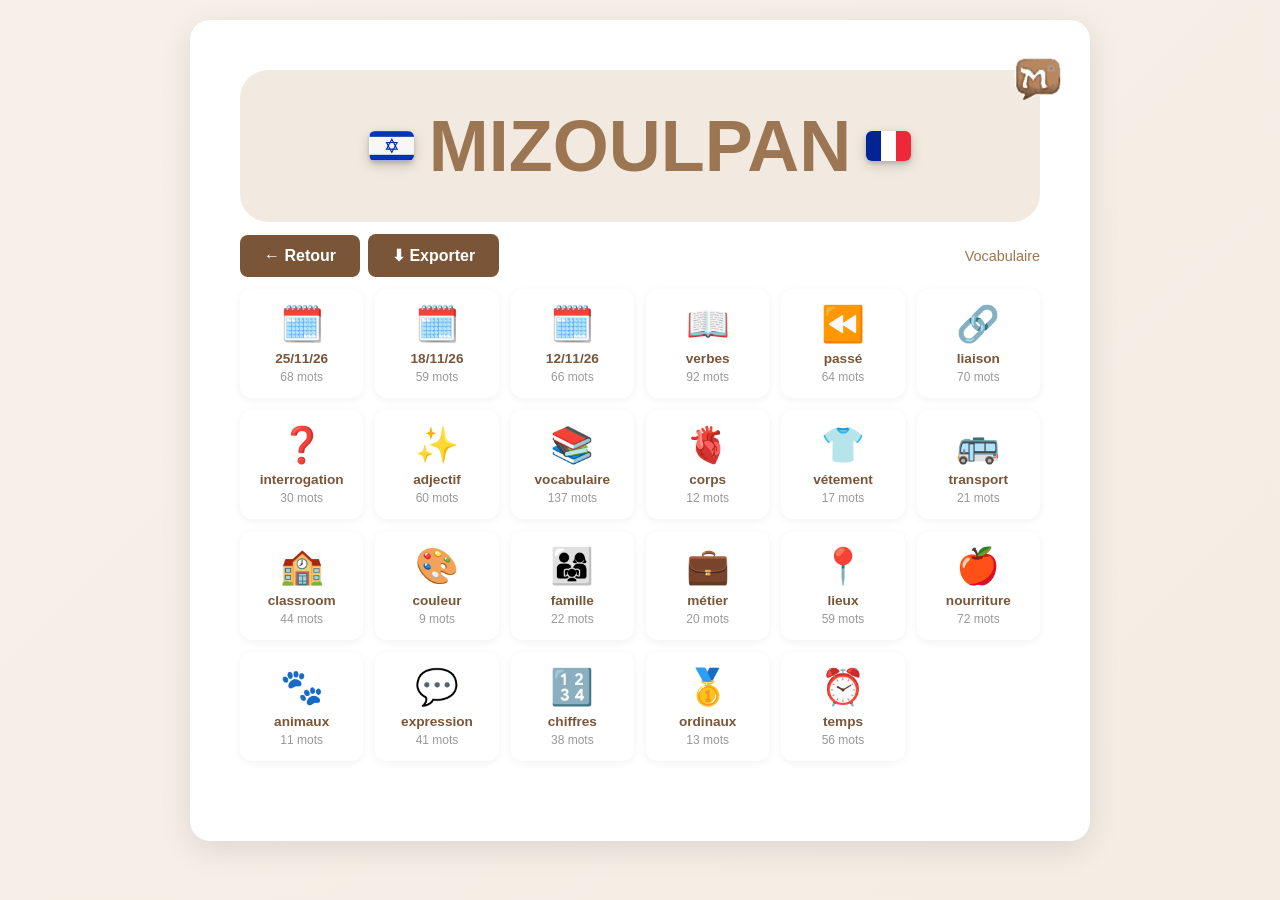
<file: dico.html>
<!DOCTYPE html>
<html lang="fr">
<head>
    <meta charset="UTF-8">
    <meta name="viewport" content="width=device-width, initial-scale=1.0">
    <title>MIZOULPAN - Vocabulaire</title>
    <script src="xlsx.full.min.js"></script>
    <script src="donnees.js"></script>
    <link rel="stylesheet" href="style-global.css">
    <style>
        /* SPÉCIFIQUE AU DICO */ .page-subrow{display:flex;align-items:center;justify-content:space-between;margin:4px 0 12px;} .page-subrow .back-button{margin-bottom:0;} .page-subrow .page-title-ex{margin:0;font-size:0.9rem;color:#9C7652;font-weight:500;} @media (max-width:768px){ .categories-grid{grid-template-columns:repeat(3,1fr);gap:8px;} .category-card{padding:8px 4px;} .category-icon{font-size:1.5rem;margin-bottom:4px;} .category-name{font-size:0.68rem;} .category-count{font-size:0.6rem;} }
        
        /* PAGE HEADER - DRAPEAUX + TITRE + BULLE */
        .page-header {
            position: relative;
            background: #F2EAE0;
            border-radius: 28px;
            padding: 40px;
            margin-bottom: 12px;
            overflow: visible;
        }

        .title-zone {
            display: flex;
            align-items: center;
            justify-content: center;
            gap: 32px;
        }

        .title-zone h1 {
            color: #9C7652;
            font-size: clamp(2rem, 6vw, 4.5rem);
            font-weight: 900;
            margin: 0;
            line-height: 1;
        }

        .flag-icon {
            width: clamp(58px, 10vw, 110px);
            height: auto;
            border-radius: 6px;
            filter: drop-shadow(0 4px 6px rgba(0,0,0,0.18));
        }

        .corner-logo {
            position: absolute;
            top: -25px;
            right: -25px;
            width: 58px;
            height: auto;
            z-index: 100;
            background: transparent;
            border: none;
            box-shadow: none;
        }

        @media (max-width: 768px) {
            .page-header {
                padding: 25px 15px;
            }

            .corner-logo {
                width: 34px;
                top: -10px;
                right: -10px;
            }

            .title-zone {
                gap: 8px;
            }

            .flag-icon {
                width: 34px;
            }

            .title-zone h1 {
                font-size: 1.8rem;
            }
        }

        /* ÉCRAN D'ACCUEIL - CATÉGORIES */
        .home-screen {
            display: block;
        }

        .home-screen.hidden {
            display: none;
        }

        .categories-grid {
            display: grid;
            grid-template-columns: repeat(auto-fill, minmax(120px, 1fr));
            gap: 12px;
            margin-bottom: 30px;
        }

        .category-card {
            background: var(--white);
            border-radius: 12px;
            padding: 12px;
            cursor: pointer;
            box-shadow: 0 2px 8px rgba(0, 0, 0, 0.06);
            transition: all 0.3s ease;
            border: 2px solid transparent;
            display: flex;
            flex-direction: column;
            align-items: center;
            text-align: center;
        }

        .category-card:hover {
            transform: translateY(-4px);
            box-shadow: 0 4px 15px rgba(122, 85, 55, 0.12);
            border-color: var(--primary-blue);
        }

        .category-icon {
            font-size: 2.2rem;
            margin-bottom: 6px;
        }

        .category-name {
            font-size: 0.85rem;
            font-weight: 700;
            color: var(--primary-blue);
            margin-bottom: 4px;
        }

        .category-count {
            font-size: 0.75rem;
            color: #999;
        }

        /* ÉCRAN TABLEAU - DICTIONNAIRE */
        .dict-screen {
            display: none;
        }

        .dict-screen.active {
            display: block;
        }

        .dict-header {
            display: flex;
            align-items: center;
            justify-content: space-between;
            margin-bottom: 24px;
            flex-wrap: wrap;
            gap: 15px;
        }

        .dict-title {
            font-size: 1.6rem;
            color: var(--primary-blue);
            font-weight: 700;
        }

        .search-box {
            flex: 1;
            min-width: 250px;
        }

        .search-box input {
            width: 100%;
            padding: 12px 16px;
            border: 2px solid var(--border-light);
            border-radius: 8px;
            font-size: 1rem;
            transition: border-color 0.2s;
            font-family: inherit;
        }

        .search-box input:focus {
            outline: none;
            border-color: var(--primary-blue);
        }

        .search-results {
            font-size: 0.9rem;
            color: var(--text-light);
            padding: 8px 0;
        }

        /* TABLEAU */
        .table-wrapper {
            background: var(--white);
            border-radius: 12px;
            box-shadow: 0 4px 15px rgba(0, 0, 0, 0.1);
            overflow-x: auto;
            overflow-y: auto;
            max-height: 600px;
            -webkit-overflow-scrolling: touch;
        }

        table {
            width: 100%;
            min-width: 0;
            border-collapse: collapse;
            font-size: 0.75rem;
            table-layout: fixed;
        }

        thead {
            position: sticky;
            top: 0;
            background: linear-gradient(135deg, var(--primary-blue) 0%, var(--primary-blue-dark) 100%);
            z-index: 10;
        }

        th {
            color: var(--white);
            padding: 3px 2px;
            text-align: left;
            font-weight: 700;
            white-space: nowrap;
            border-right: 1px solid rgba(255, 255, 255, 0.2);
            font-size: 0.68rem;
            overflow: hidden;
            text-overflow: ellipsis;
        }

        th:last-child {
            border-right: none;
        }

        td {
            padding: 3px 2px;
            border-bottom: 1px solid var(--border-light);
            white-space: nowrap;
            font-size: 0.75rem;
            overflow: hidden;
            text-overflow: ellipsis;
        }

        tbody tr:hover {
            background: #F5F5F5;
        }

        tbody tr:nth-child(even) {
            background: #FAFAFA;
        }

        .hebrew {
            font-family: 'Arial Hebrew', 'David', serif;
            direction: rtl;
            text-align: left;
            font-size: 0.8rem;
            padding-left: 2px;
            padding-right: 2px;
        }

        .french {
            direction: ltr;
            text-align: left;
            font-size: 0.75rem;
        }

        /* LOADING */
        .loading {
            text-align: center;
            padding: 40px;
            color: var(--primary-blue);
            font-size: 1.1rem;
        }

        .spinner {
            display: inline-block;
            width: 40px;
            height: 40px;
            border: 4px solid var(--border-light);
            border-top-color: var(--primary-blue);
            border-radius: 50%;
            animation: spin 0.8s linear infinite;
        }

        @keyframes spin {
            to { transform: rotate(360deg); }
        }

        .no-results {
            text-align: center;
            padding: 40px 20px;
            color: #999;
            font-size: 1.1rem;
        }

        /* RESPONSIVE */
        @media (max-width: 768px) {
            .categories-grid {
                grid-template-columns: repeat(3, 1fr);
                gap: 8px;
            }

            .dict-header {
                flex-direction: column;
                align-items: flex-start;
            }

            .dict-title {
                font-size: 1.3rem;
                width: 100%;
            }

            .search-box {
                width: 100%;
                min-width: unset;
            }

            .table-wrapper {
                width: 100%;
                overflow-x: auto;
                max-height: 500px;
            }

            table {
                min-width: 700px;
                font-size: 0.85rem;
            }

            th, td {
                white-space: nowrap;
                padding: 6px 4px;
            }

            .hebrew {
                font-size: 1.2rem;
            }

            .french {
                font-size: 0.9rem;
            }
        }
    </style>
<link rel="manifest" href="manifest.webmanifest">
<meta name="theme-color" content="#7A5537">
<link rel="icon" type="image/png" href="icon-192.png">
<link rel="apple-touch-icon" href="apple-touch-icon.png">
<meta name="apple-mobile-web-app-capable" content="yes">
<meta name="mobile-web-app-capable" content="yes">
<meta name="apple-mobile-web-app-title" content="Mizoulpan +">
<script>
if ('serviceWorker' in navigator && !(location.hostname === 'localhost' && !location.port) && location.protocol !== 'capacitor:') {
  window.addEventListener('load', function () { navigator.serviceWorker.register('sw.js').catch(function () {}); });
}
</script>
<link rel="stylesheet" href="mobile.css">
</head>
<body>
    <div class="container">
        <div class="card">
            <!-- PAGE HEADER AVEC DRAPEAUX -->
            <div class="page-header">
                <div class="title-zone">
                    <img src="israel.png" alt="Israël" class="flag-icon">
                    <h1>MIZOULPAN</h1>
                    <img src="france.png" alt="France" class="flag-icon">
                </div>
                <!-- BULLE EN HAUT À DROITE -->
                <img src="logo-mizoulpan.png" alt="MIZOULPAN" class="corner-logo">
            </div>
            
            <!-- VOCABULAIRE -->
            <div class="page-subrow">

            <!-- RETOUR - COMPACT - INTELLIGENT -->
            <div style="display:flex;gap:8px;align-items:center;"><a href="#" class="back-button" onclick="goBack(event)">← Retour</a><a href="#" class="back-button" id="btnExporter" onclick="exporterVocabulaire(event)" title="Télécharger tout le vocabulaire en fichier Excel">⬇ Exporter</a></div><p class="page-title-ex">Vocabulaire</p></div>

            <!-- ÉCRAN D'ACCUEIL : CATÉGORIES -->
            <div class="home-screen" id="homeScreen">
                <div class="categories-grid" id="categoriesGrid"></div>
            </div>

            <!-- ÉCRAN DICTIONNAIRE : TABLEAU -->
            <div class="dict-screen" id="dictScreen">
                <div class="dict-header">
                                        <div class="dict-title" id="dictTitle"></div>
                    <div class="search-box">
                        <input 
                            type="text" 
                            id="searchInput" 
                            placeholder="Chercher un mot (FR ou HE)..."
                            onkeyup="filterTable()"
                        >
                    </div>
                </div>
                <div class="search-results" id="searchResults"></div>
                
                <div class="loading" id="loadingMsg">
                    <div class="spinner"></div>
                    <p>Chargement...</p>
                </div>

                <div class="table-wrapper" id="tableWrapper" style="display:none;">
                    <table id="dataTable">
                        <thead id="tableHead"></thead>
                        <tbody id="tableBody"></tbody>
                    </table>
                </div>

                <div class="no-results" id="noResults" style="display:none;">
                    Aucun résultat trouvé
                </div>
            </div>
        </div>
    </div>

    <script>
        // ════ CONFIGURATION MÉTIER (INCHANGÉE) ════
        const CATEGORY_ICONS = {
            'verbes': '📖',
            'liaison': '🔗',
            'interrogation': '❓',
            'adjectif': '✨',
            'vocabulaire': '📚',
            'vétement': '👕',
            'transport': '🚌',
            'classroom': '🏫',
            'couleur': '🎨',
            'famille': '👨‍👩‍👧',
            'métier': '💼',
            'lieux': '📍',
            'nourriture': '🍎',
            'expression': '💬',
            'chiffres': '🔢',
            'temps': '⏰',
            'passé': '⏪',
            'ordinaux': '🥇',
            'corps': '🫀',
            'animaux': '🐾'
        };

        let allData = {};
        let currentCategory = null;
        let filteredData = [];

        // ════ CHARGEMENT EXCEL (INCHANGÉ) ════
        // ════ EXPORTER : tout le vocabulaire (le fichier Excel complet, tous les onglets) ════
        async function exporterVocabulaire(event) {
            event.preventDefault();
            const btn = document.getElementById('btnExporter');
            const d = new Date();
            const date = [d.getDate(), d.getMonth() + 1, d.getFullYear() % 100].map(n => String(n).padStart(2, '0')).join('-');
            const nom = `Mizoulpan-vocabulaire-${date}.xlsx`;
            const texte = btn.textContent;
            btn.textContent = '⏳ …';
            try {
                const blob = await mizData('vocabulaire.xlsx?t=' + Date.now(), { cache: 'no-store' }).then(r => {
                    if (!r.ok) throw new Error('fichier introuvable');
                    return r.blob();
                });
                // Ordinateur (Chrome, Edge) : fenêtre « Enregistrer sous », ouverte sur le Bureau
                if (window.showSaveFilePicker) {
                    try {
                        const h = await window.showSaveFilePicker({
                            suggestedName: nom, startIn: 'desktop',
                            types: [{ description: 'Fichier Excel', accept: { 'application/vnd.openxmlformats-officedocument.spreadsheetml.sheet': ['.xlsx'] } }]
                        });
                        const w = await h.createWritable(); await w.write(blob); await w.close();
                        btn.textContent = '✅ Exporté';
                        setTimeout(() => btn.textContent = texte, 2500);
                        return;
                    } catch (err) {
                        if (err.name === 'AbortError') { btn.textContent = texte; return; }
                    }
                }
                // Téléphone et autres navigateurs : téléchargement classique (dossier Téléchargements)
                const url = URL.createObjectURL(blob);
                const a = document.createElement('a');
                a.href = url; a.download = nom;
                document.body.appendChild(a); a.click(); a.remove();
                setTimeout(() => URL.revokeObjectURL(url), 10000);
                btn.textContent = '✅ Exporté';
            } catch (err) {
                btn.textContent = '⚠️ Réessayer';
            }
            setTimeout(() => btn.textContent = texte, 2500);
        }

        function goBack(event) {
            event.preventDefault();
            const dictScreen = document.getElementById("dictScreen");
            const homeScreen = document.getElementById("homeScreen");
            
            // Si on est sur la page 2 (tableau) → retour à page 1 (catégories)
            if (dictScreen.classList.contains('active')) {
                dictScreen.classList.remove('active');
                homeScreen.classList.remove('hidden');
                // Recharger les catégories (important pour mobile)
                loadVocabulaire();
            } else {
                // Sinon → retour à accueil
                window.location.href = "accueil.html";
            }
        }


        async function loadVocabulaire() {
            try {
                const response = await mizData('vocabulaire.xlsx');
                const buffer = await response.arrayBuffer();
                const workbook = XLSX.read(buffer, { type: 'array' });

                workbook.SheetNames.forEach(sheetName => {
                    const worksheet = workbook.Sheets[sheetName];
                    const data = XLSX.utils.sheet_to_json(worksheet, { defval: '' });
                    
                    const cleaned = data.map(row => {
                        const newRow = {};
                        Object.keys(row).forEach(key => {
                            const cleanKey = key.trim();
                            if (cleanKey && row[key] !== '') {
                                newRow[cleanKey] = String(row[key]).trim();
                            }
                        });
                        return newRow;
                    }).filter(row => Object.keys(row).length > 0);

                    allData[sheetName] = cleaned;
                });

                displayCategories();
            } catch (e) {
                console.error('Erreur:', e);
                document.getElementById('homeScreen').innerHTML = '<p style="color:red; text-align:center; padding:40px;">❌ Erreur lors du chargement du fichier</p>';
            }
        }

        // ════ AFFICHER CATÉGORIES (INCHANGÉ) ════
        function displayCategories() {
            const grid = document.getElementById('categoriesGrid');
            grid.innerHTML = '';

            Object.keys(allData).forEach(category => {
                const count = allData[category].length;
                const icon = estCours(category) ? '🗓️' : (CATEGORY_ICONS[category] || '📌');

                const card = document.createElement('div');
                card.className = 'category-card';
                card.onclick = () => showCategory(category);
                card.innerHTML = `
                    <div class="category-icon">${icon}</div>
                    <div class="category-name">${nomAffiche(category)}</div>
                    <div class="category-count">${count} mots</div>
                `;
                grid.appendChild(card);
            });
        }

        // ════ AFFICHER UNE CATÉGORIE (INCHANGÉ) ════
        function showCategory(category) {
            currentCategory = category;
            filteredData = [...allData[category]];

            document.getElementById('homeScreen').classList.add('hidden');
            document.getElementById('dictScreen').classList.add('active');
            document.getElementById('dictTitle').textContent = nomAffiche(category).toUpperCase();
            document.getElementById('searchInput').value = '';
            document.getElementById('searchResults').textContent = '';

            const headers = filteredData.length > 0 ? Object.keys(filteredData[0]) : [];
            displayTable(filteredData, headers);
        }

        // ════ AFFICHER TABLEAU (INCHANGÉ) ════
        function displayTable(data, headers) {
            const tableHead = document.getElementById('tableHead');
            const tableBody = document.getElementById('tableBody');
            const tableWrapper = document.getElementById('tableWrapper');
            const loadingMsg = document.getElementById('loadingMsg');
            const noResults = document.getElementById('noResults');

            loadingMsg.style.display = 'none';
            tableWrapper.style.display = 'none';
            noResults.style.display = 'none';

            if (data.length === 0) {
                noResults.style.display = 'block';
                return;
            }

            tableHead.innerHTML = '';
            headers.forEach(header => {
                const th = document.createElement('th');
                th.textContent = header;
                tableHead.appendChild(th);
            });

            tableBody.innerHTML = '';
            data.forEach(row => {
                const tr = document.createElement('tr');
                headers.forEach(header => {
                    const td = document.createElement('td');
                    const value = row[header] || '';
                    
                    const isHebrew = /[\u0590-\u05FF]/.test(value);
                    if (isHebrew) {
                        td.className = 'hebrew';
                    } else {
                        td.className = 'french';
                    }
                    
                    td.textContent = value;
                    tr.appendChild(td);
                });
                tableBody.appendChild(tr);
            });

            tableWrapper.style.display = 'block';
            updateSearchResults();
        }

        // ════ RECHERCHE (INCHANGÉE) ════
        function filterTable() {
            const query = document.getElementById('searchInput').value.toLowerCase();
            
            if (!query) {
                filteredData = [...allData[currentCategory]];
            } else {
                filteredData = allData[currentCategory].filter(row => {
                    return Object.values(row).some(value =>
                        String(value).toLowerCase().includes(query)
                    );
                });
            }

            const headers = allData[currentCategory].length > 0 ? Object.keys(allData[currentCategory][0]) : [];
            displayTable(filteredData, headers);
        }

        // ════ METTRE À JOUR RÉSULTATS (INCHANGÉ) ════
        function updateSearchResults() {
            const query = document.getElementById('searchInput').value;
            const resultsEl = document.getElementById('searchResults');
            
            if (query) {
                resultsEl.textContent = `📊 ${filteredData.length} résultat(s) trouvé(s)`;
            } else {
                resultsEl.textContent = `📊 ${filteredData.length} mots total`;
            }
        }

        // ════ RETOUR À L'ACCUEIL (INCHANGÉ) ════
        function backToHome() {
            document.getElementById('homeScreen').classList.remove('hidden');
            document.getElementById('dictScreen').classList.remove('active');
            document.getElementById('searchInput').value = '';
            currentCategory = null;
        }

        // ════ INITIALISER AU CHARGEMENT ════
        window.addEventListener('load', () => {
            loadVocabulaire();
        });
    </script>

</body>
</html>
</file>
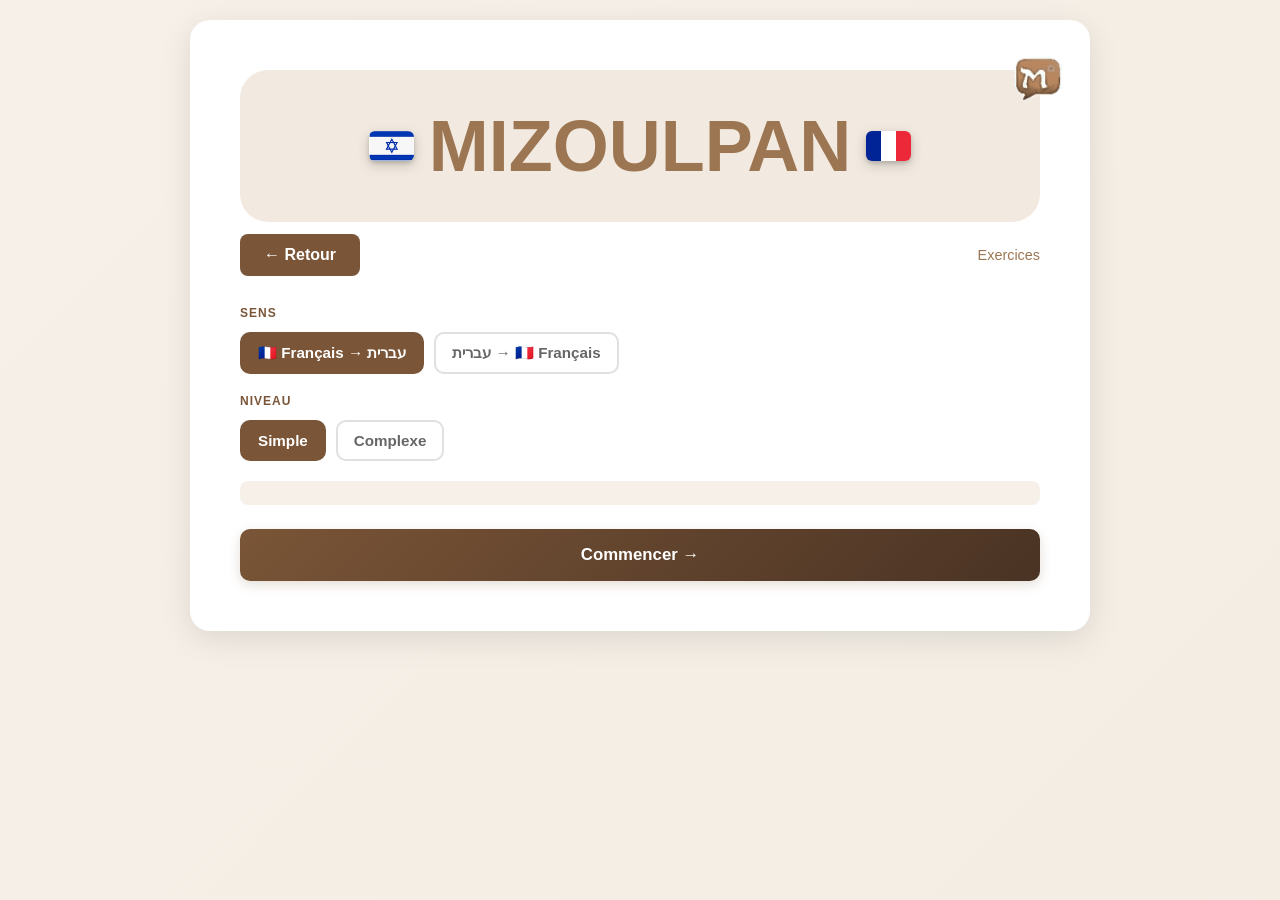
<file: exercices.html>
<!DOCTYPE html>
<html lang="fr">
<head>
    <meta charset="UTF-8">
    <meta name="viewport" content="width=device-width, initial-scale=1.0">
    <title>MIZOULPAN - Exercices</title>
    <script src="xlsx.full.min.js"></script>
    <script src="donnees.js"></script>
    <link rel="stylesheet" href="style-global.css">
    <style> .page-subrow{display:flex;align-items:center;justify-content:space-between;margin:4px 0 12px;} .page-subrow .back-button{margin-bottom:0;} .page-subrow .page-title-ex{margin:0;font-size:0.9rem;color:#9C7652;font-weight:500;}
        /* PAGE HEADER - DRAPEAUX + TITRE + BULLE */
        .page-header {
            position: relative;
            background: #F2EAE0;
            border-radius: 28px;
            padding: 40px;
            margin-bottom: 12px;
            overflow: visible;
        }

        .title-zone {
            display: flex;
            align-items: center;
            justify-content: center;
            gap: 32px;
        }

        .title-zone h1 {
            color: #9C7652;
            font-size: clamp(2rem, 6vw, 4.5rem);
            font-weight: 900;
            margin: 0;
            line-height: 1;
        }

        .flag-icon {
            width: clamp(58px, 10vw, 110px);
            height: auto;
            border-radius: 6px;
            filter: drop-shadow(0 4px 6px rgba(0,0,0,0.18));
        }

        .corner-logo {
            position: absolute;
            top: -25px;
            right: -25px;
            width: 58px;
            height: auto;
            z-index: 100;
            background: transparent;
            border: none;
            box-shadow: none;
        }

        @media (max-width: 768px) {
            .page-header {
                padding: 25px 15px;
            }

            .corner-logo {
                width: 34px;
                top: -10px;
                right: -10px;
            }

            .title-zone {
                gap: 8px;
            }

            .flag-icon {
                width: 34px;
            }

            .title-zone h1 {
                font-size: 1.8rem;
            }
        }
        /* SPÉCIFIQUE AUX EXERCICES */
        .section-label {
            font-size: 0.75rem;
            color: var(--primary-blue);
            font-weight: 700;
            text-transform: uppercase;
            margin-bottom: 12px;
            letter-spacing: 1px;
        }

        .pills {
            display: flex;
            gap: 10px;
            flex-wrap: wrap;
            margin-bottom: 20px;
        }

        .pill {
            padding: 10px 16px;
            border-radius: 10px;
            border: 2px solid var(--border-light);
            background: var(--white);
            color: var(--text-light);
            font-size: 0.95rem;
            font-weight: 600;
            cursor: pointer;
            transition: all 0.2s ease;
            font-family: inherit;
        }

        .pill:hover {
            border-color: var(--primary-blue);
            color: var(--primary-blue);
        }

        .pill.active {
            border-color: var(--primary-blue);
            background: var(--primary-blue);
            color: var(--white);
        }

        .count-info {
            font-size: 0.9rem;
            color: var(--text-light);
            margin-bottom: 24px;
            padding: 12px;
            background: var(--bg-light);
            border-radius: 8px;
        }

        .start-btn {
            width: 100%;
            padding: 16px;
            border-radius: 10px;
            border: none;
            background: linear-gradient(135deg, var(--primary-blue) 0%, var(--primary-blue-dark) 100%);
            color: var(--white);
            font-size: 1.05rem;
            font-weight: 800;
            cursor: pointer;
            font-family: inherit;
            transition: all 0.2s ease;
            box-shadow: 0 4px 12px rgba(122, 85, 55, 0.2);
        }

        .start-btn:hover {
            transform: translateY(-2px);
            box-shadow: 0 6px 16px rgba(122, 85, 55, 0.3);
        }

        /* SETUP & EXERCISE SCREENS */
        .setup-screen {
            display: none;
        }

        .setup-screen.active {
            display: block;
        }

        .exercise-screen {
            display: none;
        }

        .exercise-screen.active {
            display: block;
        }

        .final-screen {
            display: none;
        }

        .final-screen.active {
            display: block;
            text-align: center;
        }

        /* EXERCISE CONTENT */
        .progress{display:none;}

        .progress-bar {
            height: 100%;
            background: var(--primary-blue);
            border-radius: 3px;
            transition: width 0.4s ease;
        }

        .question{font-size:1.8rem;text-align:center;background:linear-gradient(135deg, #EADFD0 0%, #F5EFE6 100%);padding:12px;border-radius:10px;margin:10px 0;direction:rtl;font-family:'Arial Hebrew','David',serif;font-weight:600;min-height:30px;display:flex;align-items:center;justify-content:center;}

        .audio-buttons{display:flex;gap:10px;justify-content:center;margin:8px 0;} .audio-btn{background:none;border:none;font-size:2.5rem;cursor:pointer;padding:4px;transition:transform 0.2s ease;}

        .audio-btn:hover {
            transform: scale(1.2);
        }

        .input-box{width:100%;padding:12px;font-size:1rem;border:2px solid var(--border-light);border-radius:8px;margin:8px 0 6px;font-family:inherit;transition:border-color 0.2s ease;}

        .input-box:focus {
            outline: none;
            border-color: var(--primary-blue);
        }

        .buttons{display:grid;grid-template-columns:1fr 1fr;gap:10px;margin:6px 0 20px;}

        .button {
            padding: 14px;
            border: none;
            border-radius: 8px;
            font-weight: bold;
            cursor: pointer;
            font-size: 0.95rem;
            font-family: inherit;
            transition: all 0.2s ease;
            opacity: 0;
            pointer-events: none;
        }

        .button.visible {
            opacity: 1;
            pointer-events: auto;
        }

        .button.validate {
            background: var(--primary-blue);
            color: var(--white);
        }

        .button.validate:hover {
            background: var(--primary-blue-dark);
            transform: translateY(-1px);
        }

        .button.modify {
            background: #FFC107;
            color: #333;
        }

        .button.modify:hover {
            background: #FFB300;
        }

        .button.solution {
            background: #FF6B6B;
            color: var(--white);
        }

        .button.solution:hover {
            background: #FF5252;
        }

        .button.next {
            background: #4CAF50;
            color: var(--white);
        }

        .button.next:hover {
            background: #43A047;
        }

        .result {
            padding: 15px;
            border-left: 4px solid;
            margin: 20px 0;
            border-radius: 8px;
            display: none;
            font-weight: bold;
            color: #333;
            animation: slideDown 0.3s ease;
        }

        .result.show {
            display: block;
        }

        .result.correct {
            background: #E8F5E9;
            border-color: #4CAF50;
            color: #1B5E20;
        }

        .result.partial {
            background: #FFF3E0;
            border-color: #FF9800;
            color: #E65100;
        }

        .result.wrong {
            background: #FFEBEE;
            border-color: #f44336;
            color: #B71C1C;
        }

        .stats {
            text-align: center;
            color: var(--text-light);
            margin-top: 20px;
            font-size: 0.95rem;
            font-weight: 600;
        }

        .score {
            font-size: 3rem;
            color: var(--primary-blue);
            font-weight: bold;
            margin: 20px 0;
        }

        .trophy {
            font-size: 4rem;
            margin: 20px 0;
        }

        /* RESPONSIVE */
        @media (max-width: 768px) {
            .question {
                font-size: 1.1rem;
                padding: 20px;
                min-height: 50px;
            }

            .buttons {
                grid-template-columns: 1fr;
            }

            .button {
                padding: 12px;
                font-size: 0.9rem;
            }

            .audio-btn {
                font-size: 1.6rem;
            }

            .input-box {
                font-size: 1rem;
                padding: 12px;
            }

            .score {
                font-size: 2.5rem;
            }

            .trophy {
                font-size: 3rem;
            }
        }
    </style>
<link rel="manifest" href="manifest.webmanifest">
<meta name="theme-color" content="#7A5537">
<link rel="icon" type="image/png" href="icon-192.png">
<link rel="apple-touch-icon" href="apple-touch-icon.png">
<meta name="apple-mobile-web-app-capable" content="yes">
<meta name="mobile-web-app-capable" content="yes">
<meta name="apple-mobile-web-app-title" content="Mizoulpan +">
<script>
if ('serviceWorker' in navigator && !(location.hostname === 'localhost' && !location.port) && location.protocol !== 'capacitor:') {
  window.addEventListener('load', function () { navigator.serviceWorker.register('sw.js').catch(function () {}); });
}
</script>
<link rel="stylesheet" href="mobile.css">
</head>
<body>
    <div class="container">
        <div class="card">
            <!-- LOGO MIZOULPAN - REMONTÉ PRÈS DU TITRE -->
            <!-- PAGE HEADER AVEC DRAPEAUX -->
            <div class="page-header">
                <div class="title-zone">
                    <img src="israel.png" alt="Israël" class="flag-icon">
                    <h1>MIZOULPAN</h1>
                    <img src="france.png" alt="France" class="flag-icon">
                </div>
                <!-- BULLE EN HAUT À DROITE -->
                <img src="logo-mizoulpan.png" alt="MIZOULPAN" class="corner-logo">
            </div>
            
            <div class="page-subrow"><a href="#" class="back-button" onclick="goBack(event)">← Retour</a><p class="page-title-ex">Exercices</p></div>

            <!-- ════ SETUP SCREEN ════ -->
            <div class="setup-screen active" id="setupScreen">
                <!-- CONTENU SETUP -->

                <!-- OPTIONS -->
                <div style="margin-top: 30px;">
                    <div class="section-label">Sens</div>
                    <div class="pills">
                        <button class="pill active" onclick="selectSens('fr-he')">🇫🇷 Français → עברית</button>
                        <button class="pill" onclick="selectSens('he-fr')">עברית → 🇫🇷 Français</button>
                    </div>

                    <div class="section-label">Niveau</div>
                    <div class="pills">
                        <button class="pill active" onclick="selectLevel('simple')">Simple</button>
                        <button class="pill" onclick="selectLevel('complexe')">Complexe</button>
                    </div>

                    <div class="count-info" id="countInfo"></div>
                    <button class="start-btn" onclick="startExercises()">Commencer →</button>
                </div>
            </div>

            <!-- ════ EXERCISE SCREEN ════ -->
            <div class="exercise-screen" id="exerciseScreen">
                <!-- CONTENU EXERCICE -->
                <div style="margin-top: 20px;">
                    <div style="display: none;">
                        <span id="phraseNum" style="font-weight: bold; color: var(--primary-blue);">1</span>
                        <span id="progress" style="color: var(--text-light); font-size: 0.9rem;">1 / <span id="totalText">50</span></span>
                    </div>

                    <div class="progress"><div class="progress-bar" id="progBar" style="width: 0%"></div></div>
                    
                    <div class="question" id="phraseDisplay"></div>
                    
                    <div class="audio-buttons">
                        <button class="audio-btn" onclick="playAudio()">🔊</button>
                        <button class="audio-btn" onclick="startMicrophone()">🎤</button>
                    </div>
                    
                    <input type="text" class="input-box" id="answerInput" placeholder="Tape ta réponse...">
                    
                    <div class="buttons">
                        <button class="button validate visible" id="btnValider" onclick="validateAnswer()">✓ Valider</button>
                        <button class="button modify visible" id="btnModifier" onclick="modifyAnswer()">← Modifier</button>
                        <button class="button solution visible" id="btnSolution" onclick="showSolution()">💡 Solution</button>
                        <button class="button next visible" id="btnSuivante" onclick="nextPhrase()">Suivante →</button>
                    </div>
                    
                    <div class="result" id="resultBox"></div>
                    <div class="stats">⭐ <span id="scoreText">0</span> / <span id="totalText">50</span></div>
                </div>
            </div>

            <!-- ════ FINAL SCREEN ════ -->
            <div class="final-screen" id="finalScreen">
                <header>
                    <div class="header-flags">
                        <img src="israel.png" alt="Israël" class="flag-icon">
                        <h1>MIZOULPAN</h1>
                        <img src="france.png" alt="France" class="flag-icon">
                    </div>
                    <p class="page-subtitle">Exercices</p>
                </header>

                <div style="margin-top: 30px;">
                    <div class="trophy">🎉</div>
                    <h2 style="color: var(--primary-blue); margin-bottom: 20px;">Bravo!</h2>
                    <div class="score" id="finalScore">0/50</div>
                    <p id="correctMsg" style="color: var(--text-light); margin-bottom: 30px;"></p>
                    <a href="accueil.html" class="back-button" style="display: inline-block;">Retour à l'accueil</a>
                </div>
            </div>
        </div>
    </div>

    <script>
        // ════ CONFIGURATION (INCHANGÉE) ════
        const GITHUB_URL = 'phrases.json';
        let state = { sens: 'fr-he', level: 'simple' };
        let phrases = [];
        let currentIdx = 0;
        let answers = [];

        // ════ SÉLECTIONS (INCHANGÉES) ════
        function selectSens(s) {
            state.sens = s;
            document.querySelectorAll('.pills')[0].querySelectorAll('.pill').forEach((b, i) => {
                b.classList.toggle('active', (i === 0 && s === 'fr-he') || (i === 1 && s === 'he-fr'));
            });
        }

        function selectLevel(l) {
            state.level = l;
            document.querySelectorAll('.pills')[1].querySelectorAll('.pill').forEach((b, i) => {
                b.classList.toggle('active', (i === 0 && l === 'simple') || (i === 1 && l === 'complexe'));
            });
        }

        function shuffle(arr) {
            const a = [...arr];
            for (let i = a.length - 1; i > 0; i--) {
                const j = Math.floor(Math.random() * (i + 1));
                [a[i], a[j]] = [a[j], a[i]];
            }
            return a;
        }

        // ════ DÉMARRAGE EXERCICES ════
        function goBack(event) {
            event.preventDefault();
            const exerciseScreen = document.getElementById("exerciseScreen");
            const setupScreen = document.getElementById("setupScreen");
            
            // Si on est sur la page 2 (exercices) → retour à page 1 (setup)
            // Vérifier si exerciseScreen est visible (display: block)
            const isOnExercisePage = window.getComputedStyle(exerciseScreen).display === 'block';
            
            if (isOnExercisePage) {
                exerciseScreen.classList.remove("active");
                setupScreen.classList.add("active");
            } else {
                // Sinon → retour à accueil
                window.location.href = "accueil.html";
            }
        }


        async function startExercises() {
            try {
                const res = await mizData(GITHUB_URL + '?t=' + Date.now());
                const data = await res.json();
                phrases = shuffle(state.level === 'simple' ? data.simple : data.complexe);
                currentIdx = 0;
                answers = Array(phrases.length).fill(null);
                document.getElementById('setupScreen').classList.remove('active');
                document.getElementById('exerciseScreen').classList.add('active');
                document.getElementById('totalText').textContent = phrases.length;
                document.querySelectorAll('#totalText').forEach(el => el.textContent = phrases.length);
                displayPhrase();
            } catch (e) {
                alert('Erreur: ' + e.message);
            }
        }

        // ════ AFFICHER PHRASE (INCHANGÉE) ════
        function displayPhrase() {
            const p = phrases[currentIdx];
            let text = state.sens === 'fr-he' ? p.fr : p.he;
            text = text.replace(/^[\.\s]+/, '').replace(/[\.\s]+$/, '');
            
            document.getElementById('phraseDisplay').textContent = text;
            document.getElementById('phraseNum').textContent = currentIdx + 1;
            document.getElementById('answerInput').value = '';
            document.getElementById('resultBox').classList.remove('show');
            document.getElementById('progBar').style.width = ((currentIdx / phrases.length) * 100) + '%';
            document.getElementById('scoreText').textContent = answers.filter(a => a && a.correct === 'correct').length;
            document.getElementById('btnValider').classList.add('visible');
            
            // Enlever ancien speaker et réinitialiser
            const oldSpeaker = document.getElementById('solutionSpeaker');
            if (oldSpeaker) oldSpeaker.remove();
            document.getElementById('btnSolution').disabled = false;
            document.getElementById('btnSolution').style.opacity = '1';
            document.getElementById('answerInput').style.fontWeight = 'normal';
        }

        let recognitionInstance = null;  // RÉFÉRENCE GLOBALE pour le micro
        let lastSpeechText = null;  // Tracker la dernière phrase parlée

        // ════ AUDIO & MICROPHONE ════
        function playAudio() {
            if (window.speechSynthesis.speaking) {
                window.speechSynthesis.cancel();
            }
            const p = phrases[currentIdx];
            const text = state.sens === 'fr-he' ? p.fr : p.he;
            const u = new SpeechSynthesisUtterance(text);
            u.lang = state.sens === 'fr-he' ? 'fr-FR' : 'he-IL';
            window.speechSynthesis.speak(u);
        }

        function startMicrophone() {
            const SR = window.SpeechRecognition || window.webkitSpeechRecognition;
            if (!SR) {
                alert('❌ Microphone non supporté');
                return;
            }

            if (recognitionInstance) {
                try { recognitionInstance.abort(); } catch (e) {}
                recognitionInstance = null;
            }

            const r = new SR();
            recognitionInstance = r;

            r.lang = state.sens === 'fr-he' ? 'he-IL' : 'fr-FR';
            r.continuous = false;
            r.interimResults = true;
            r.maxAlternatives = 1;

            const input = document.getElementById('answerInput');
            const micBtn = document.querySelector('.audio-btn:nth-child(2)');

            micBtn.style.opacity = '0.5';
            input.placeholder = '🎤 Écoute...';

            r.onresult = (e) => {
                let text = '';
                for (let i = 0; i < e.results.length; i++) {
                    text += e.results[i][0].transcript;
                }
                input.value = text.trim();
            };

            r.onerror = (e) => {
                micBtn.style.opacity = '1';
                recognitionInstance = null;
                if (e.error !== 'aborted' && e.error !== 'no-speech') {
                    alert('Erreur micro: ' + e.error);
                }
            };

            r.onend = () => {
                micBtn.style.opacity = '1';
                recognitionInstance = null;
                input.placeholder = 'Tape ta réponse...';
            };

            r.start();
        }

        function stopMicrophone() {
            if (recognitionInstance) {
                try {
                    recognitionInstance.abort();  // ← abort() au lieu de stop()
                } catch (e) {}
                recognitionInstance = null;
            }
        }
            


        // ════ VALIDATIONS (SIMPLIFIÉE) ════
        function similarity(s1, s2) {
            const a = s1.toLowerCase().trim();
            const b = s2.toLowerCase().trim();
            if (a === b) return 100;
            const longer = a.length > b.length ? a : b;
            const shorter = a.length > b.length ? b : a;
            const ed = levenshtein(longer, shorter);
            return ((longer.length - ed) / longer.length) * 100;
        }

        function levenshtein(a, b) {
            const arr = [];
            for (let i = 0; i <= b.length; i++) arr[i] = [i];
            for (let j = 0; j <= a.length; j++) arr[0][j] = j;
            for (let i = 1; i <= b.length; i++) {
                for (let j = 1; j <= a.length; j++) {
                    arr[i][j] = Math.min(
                        arr[i][j-1] + 1,
                        arr[i-1][j] + 1,
                        arr[i-1][j-1] + (a[j-1] !== b[i-1] ? 1 : 0)
                    );
                }
            }
            return arr[b.length][a.length];
        }

        function validateAnswer() {
            const ans = document.getElementById('answerInput').value.trim();
            if (!ans) { alert('Tape une réponse!'); return; }
            
            const p = phrases[currentIdx];
            const correct = state.sens === 'fr-he' ? p.he : p.fr;
            const sim = similarity(ans, correct);
            
            let type = 'wrong', msg = '';
            
            if (sim >= 95) {
                type = 'correct';
                msg = '✅ Bonne réponse!';
                answers[currentIdx] = { correct: 'correct' };
            } else if (sim >= 70) {
                type = 'partial';
                msg = '⚠️ Presque!<br><strong>' + ans + '</strong><br><br>Réponse: <strong>' + correct + '</strong>';
                answers[currentIdx] = { correct: 'partial' };
            } else {
                type = 'wrong';
                msg = '❌ Voici ce que tu as écrit:<br><strong>' + ans + '</strong><br><br>Réponse correcte: <strong>' + correct + '</strong>';
                answers[currentIdx] = { correct: 'wrong' };
            }
            
            const rb = document.getElementById('resultBox');
            rb.innerHTML = msg;
            rb.classList.add('show', type);
            
            document.getElementById('btnValider').classList.remove('visible');
            document.getElementById('btnModifier').classList.add('visible');
            document.getElementById('btnSolution').classList.add('visible');
            document.getElementById('btnSuivante').classList.add('visible');
            document.getElementById('scoreText').textContent = answers.filter(a => a && a.correct === 'correct').length;
        }

        function modifyAnswer() {
            document.getElementById('answerInput').focus();
            document.getElementById('resultBox').classList.remove('show');
            document.getElementById('btnValider').classList.add('visible');
            document.getElementById('btnModifier').classList.remove('visible');
            document.getElementById('btnSolution').classList.remove('visible');
            document.getElementById('btnSuivante').classList.remove('visible');
        }

        function showSolution() {
            const p = phrases[currentIdx];
            const correct = state.sens === 'fr-he' ? p.he : p.fr;
            const lang = state.sens === 'fr-he' ? 'he-IL' : 'fr-FR';
            
            document.getElementById('answerInput').value = correct;
            document.getElementById('answerInput').style.fontWeight = 'bold';
            document.getElementById('btnSolution').disabled = true;
            document.getElementById('btnSolution').style.opacity = '0.5';
            
            // SPEAKER POUR LA SOLUTION - créer ou mettre à jour
            let speakerBtn = document.getElementById('solutionSpeaker');
            if (!speakerBtn) {
                speakerBtn = document.createElement('button');
                speakerBtn.id = 'solutionSpeaker';
                speakerBtn.className = 'audio-btn';
                speakerBtn.textContent = '🔊';
                speakerBtn.style.marginLeft = '8px';
                document.getElementById('answerInput').after(speakerBtn);
            }
            // TOUJOURS mettre à jour le onclick (même si le bouton existe)
            speakerBtn.onclick = (e) => {
                e.preventDefault();
                speakAnswer(correct, lang);
            };
        }

        function speakAnswer(text, lang) {
            if (!window.speechSynthesis) {
                alert("Audio non supporté sur ce navigateur");
                return;
            }

            window.speechSynthesis.cancel();

            const utterance = new SpeechSynthesisUtterance(text);
            utterance.lang = lang;
            utterance.rate = 0.85;

            window.speechSynthesis.speak(utterance);
        }

        function nextPhrase() {
            currentIdx++;
            if (currentIdx < phrases.length) {
                displayPhrase();
            } else {
                showFinal();
            }
        }

        function showFinal() {
            const c = answers.filter(a => a && a.correct === 'correct').length;
            const p = answers.filter(a => a && a.correct === 'partial').length;
            document.getElementById('exerciseScreen').classList.remove('active');
            document.getElementById('finalScreen').classList.add('active');
            document.getElementById('finalScore').textContent = c + '/' + phrases.length;
            document.getElementById('correctMsg').textContent = c + ' bonnes, ' + p + ' presque';
        }
    </script>

</body>
</html>
</file>
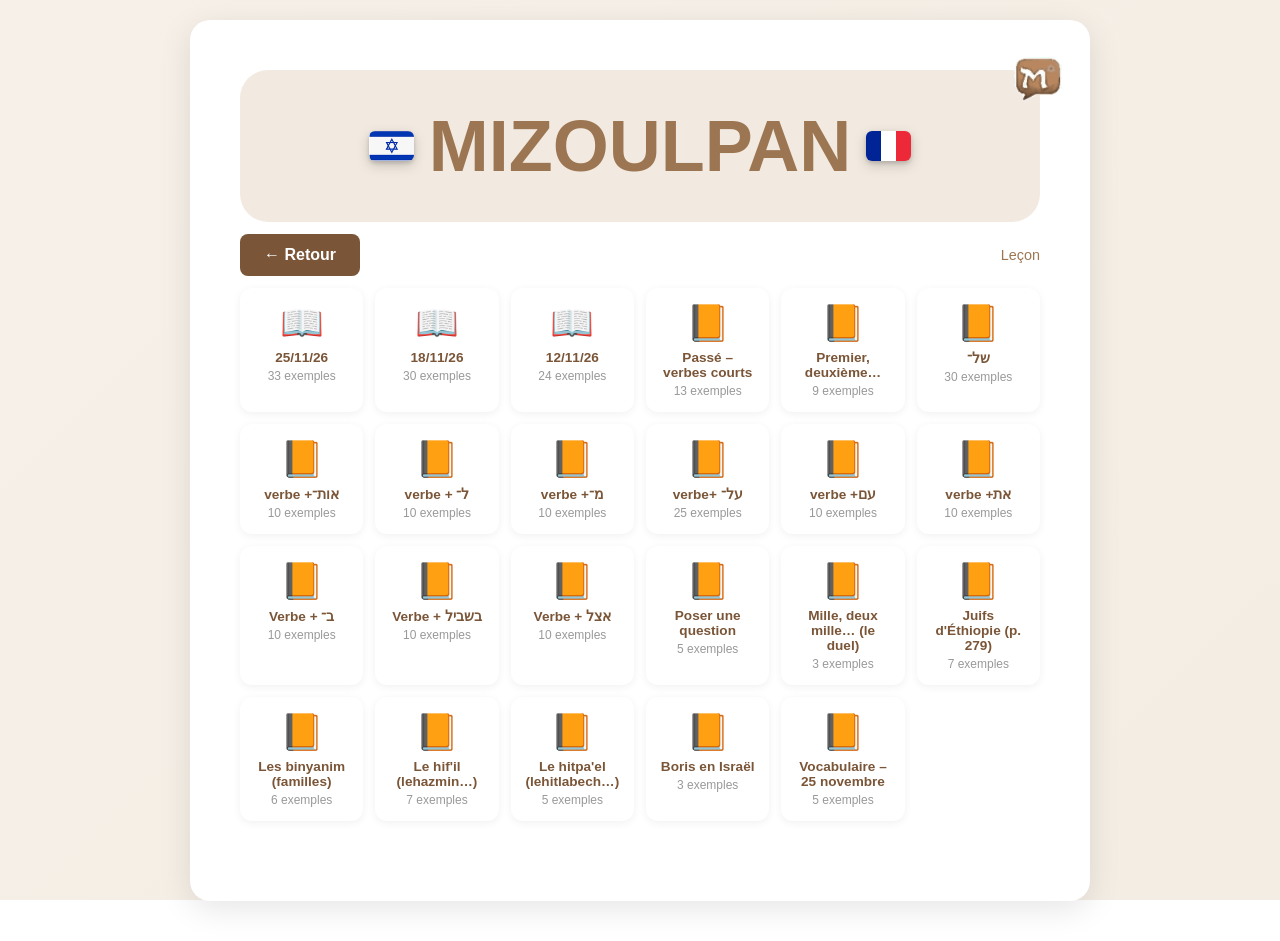
<file: leçon.html>
<!DOCTYPE html>
<html lang="fr">
<head>
    <meta charset="UTF-8">
    <meta name="viewport" content="width=device-width, initial-scale=1.0">
    <title>MIZOULPAN - Leçon</title>
    <script src="xlsx.full.min.js"></script>
    <script src="donnees.js"></script>
    <link rel="stylesheet" href="style-global.css">
    <style>
        /* SPÉCIFIQUE À LA LEÇON */
        .page-subrow{display:flex;align-items:center;justify-content:space-between;margin:4px 0 12px;}
        .page-subrow .back-button{margin-bottom:0;}
        .page-subrow .page-title-ex{margin:0;font-size:0.9rem;color:#9C7652;font-weight:500;}

        /* PAGE HEADER - DRAPEAUX + TITRE + BULLE */
        .page-header {
            position: relative;
            background: #F2EAE0;
            border-radius: 28px;
            padding: 40px;
            margin-bottom: 12px;
            overflow: visible;
        }

        .title-zone {
            display: flex;
            align-items: center;
            justify-content: center;
            gap: 32px;
        }

        .title-zone h1 {
            color: #9C7652;
            font-size: clamp(2rem, 6vw, 4.5rem);
            font-weight: 900;
            margin: 0;
            line-height: 1;
        }

        .flag-icon {
            width: clamp(58px, 10vw, 110px);
            height: auto;
            border-radius: 6px;
            filter: drop-shadow(0 4px 6px rgba(0,0,0,0.18));
        }

        .corner-logo {
            position: absolute;
            top: -25px;
            right: -25px;
            width: 58px;
            height: auto;
            z-index: 100;
            background: transparent;
            border: none;
            box-shadow: none;
        }

        @media (max-width: 768px) {
            .page-header { padding: 25px 15px; }
            .corner-logo { width: 34px; top: -10px; right: -10px; }
            .title-zone { gap: 8px; }
            .flag-icon { width: 34px; }
            .title-zone h1 { font-size: 1.8rem; }
        }

        /* ÉCRAN 1 - CATÉGORIES DE LEÇONS */
        .home-screen { display: block; }
        .home-screen.hidden { display: none; }

        .categories-grid {
            display: grid;
            grid-template-columns: repeat(auto-fill, minmax(120px, 1fr));
            gap: 12px;
            margin-bottom: 30px;
        }

        .category-card {
            background: var(--white);
            border-radius: 12px;
            padding: 12px;
            cursor: pointer;
            box-shadow: 0 2px 8px rgba(0, 0, 0, 0.06);
            transition: all 0.3s ease;
            border: 2px solid transparent;
            display: flex;
            flex-direction: column;
            align-items: center;
            text-align: center;
        }

        .category-card:hover {
            transform: translateY(-4px);
            box-shadow: 0 4px 15px rgba(122, 85, 55, 0.12);
            border-color: var(--primary-blue);
        }

        .category-icon { font-size: 2.2rem; margin-bottom: 6px; }
        .category-name { font-size: 0.85rem; font-weight: 700; color: var(--primary-blue); margin-bottom: 4px; }
        .category-count { font-size: 0.75rem; color: #999; }

        @media (max-width: 768px) {
            .categories-grid { grid-template-columns: repeat(3, 1fr); gap: 8px; }
            .category-card { padding: 8px 4px; }
            .category-icon { font-size: 1.5rem; margin-bottom: 4px; }
            .category-name { font-size: 0.68rem; }
            .category-count { font-size: 0.6rem; }
        }

        /* ÉCRAN 2 - DÉTAIL DE LA LEÇON */
        .lesson-screen { display: none; }
        .lesson-screen.active { display: block; }

        .lesson-title {
            font-size: 1.4rem;
            color: var(--primary-blue);
            font-weight: 700;
            margin-bottom: 20px;
            text-align: center;
        }

        .lesson-block { margin-bottom: 22px; }

        .lesson-block-title {
            display: flex;
            align-items: baseline;
            justify-content: space-between;
            gap: 10px;
            background: linear-gradient(135deg, var(--primary-blue) 0%, var(--primary-blue-dark) 100%);
            color: var(--white);
            padding: 10px 16px;
            border-radius: 10px 10px 0 0;
            font-weight: 700;
            font-size: 1rem;
        }

        .lesson-block-title .hebrew-part {
            font-family: 'Arial Hebrew', 'David', serif;
            direction: rtl;
            font-size: 1.05rem;
        }

        .lesson-scroll {
            background: var(--white);
            border: 1px solid var(--border-light);
            border-top: none;
            border-radius: 0 0 10px 10px;
            max-height: 190px;
            overflow-y: auto;
            padding: 6px 16px;
            box-shadow: 0 4px 12px rgba(0,0,0,0.06);
            -webkit-overflow-scrolling: touch;
        }

        .lesson-row {
            display: flex;
            flex-wrap: wrap;
            align-items: center;
            gap: 14px;
            padding: 9px 0;
            border-bottom: 1px solid var(--border-light);
        }

        .lesson-row:last-child { border-bottom: none; }

        .lesson-cell {
            flex: 1 1 140px;
            min-width: 100px;
            font-size: 0.9rem;
            color: var(--text-dark);
        }

        .lesson-cell.hebrew {
            font-family: 'Arial Hebrew', 'David', serif;
            direction: rtl;
            text-align: right;
            font-size: 1rem;
            color: var(--primary-blue-dark);
        }

        .lesson-cell.trans {
            flex: 0 1 auto;
            min-width: 80px;
            font-style: italic;
            color: #888;
            font-size: 0.8rem;
        }

        .lesson-empty {
            text-align: center;
            color: #999;
            padding: 20px;
            font-size: 0.9rem;
        }

        .loading {
            text-align: center;
            padding: 40px;
            color: var(--primary-blue);
            font-size: 1.1rem;
        }

        .spinner {
            display: inline-block;
            width: 40px;
            height: 40px;
            border: 4px solid var(--border-light);
            border-top-color: var(--primary-blue);
            border-radius: 50%;
            animation: spin 0.8s linear infinite;
        }

        @keyframes spin { to { transform: rotate(360deg); } }

        @media (max-width: 768px) {
            .lesson-title { font-size: 1.15rem; }
            .lesson-block-title { font-size: 0.85rem; padding: 8px 12px; }
            .lesson-scroll { max-height: 160px; padding: 4px 12px; }
            .lesson-cell { font-size: 0.82rem; }
            .lesson-cell.hebrew { font-size: 0.92rem; }
        }
    </style>
<link rel="manifest" href="manifest.webmanifest">
<meta name="theme-color" content="#7A5537">
<link rel="icon" type="image/png" href="icon-192.png">
<link rel="apple-touch-icon" href="apple-touch-icon.png">
<meta name="apple-mobile-web-app-capable" content="yes">
<meta name="mobile-web-app-capable" content="yes">
<meta name="apple-mobile-web-app-title" content="Mizoulpan +">
<script>
if ('serviceWorker' in navigator && !(location.hostname === 'localhost' && !location.port) && location.protocol !== 'capacitor:') {
  window.addEventListener('load', function () { navigator.serviceWorker.register('sw.js').catch(function () {}); });
}
</script>
<link rel="stylesheet" href="mobile.css">
</head>
<body>
    <div class="container">
        <div class="card">
            <!-- PAGE HEADER AVEC DRAPEAUX -->
            <div class="page-header">
                <div class="title-zone">
                    <img src="israel.png" alt="Israël" class="flag-icon">
                    <h1>MIZOULPAN</h1>
                    <img src="france.png" alt="France" class="flag-icon">
                </div>
                <img src="logo-mizoulpan.png" alt="MIZOULPAN" class="corner-logo">
            </div>

            <!-- RETOUR -->
            <div class="page-subrow">
                <a href="#" class="back-button" onclick="goBack(event)">← Retour</a>
                <p class="page-title-ex">Leçon</p>
            </div>

            <!-- ÉCRAN 1 : LISTE DES LEÇONS -->
            <div class="home-screen" id="homeScreen">
                <div class="loading" id="loadingMsg">
                    <div class="spinner"></div>
                    <p>Chargement...</p>
                </div>
                <div class="categories-grid" id="categoriesGrid"></div>
            </div>

            <!-- ÉCRAN 2 : DÉTAIL DE LA LEÇON -->
            <div class="lesson-screen" id="lessonScreen">
                <div class="lesson-title" id="lessonTitle"></div>

                <div class="lesson-block">
                    <div class="lesson-block-title">
                        <span>Règle</span>
                        <span class="hebrew-part">כלל</span>
                    </div>
                    <div class="lesson-scroll" id="regleContent"></div>
                </div>

                <div class="lesson-block">
                    <div class="lesson-block-title">
                        <span>Leçon</span>
                        <span class="hebrew-part">שיעור</span>
                    </div>
                    <div class="lesson-scroll" id="leconContent"></div>
                </div>

                <div class="lesson-block">
                    <div class="lesson-block-title">
                        <span>Exemple</span>
                        <span class="hebrew-part">דוגמה</span>
                    </div>
                    <div class="lesson-scroll" id="exempleContent"></div>
                </div>
            </div>
        </div>
    </div>

    <script>
        const CATEGORY_ICON_DEFAULT = '📙';
        let allLessons = {};
        let sheetOrder = [];

        // ════ NAVIGATION RETOUR ════
        function goBack(event) {
            event.preventDefault();
            const lessonScreen = document.getElementById('lessonScreen');
            const homeScreen = document.getElementById('homeScreen');

            if (lessonScreen.classList.contains('active')) {
                // Page 2 → retour à la page 1 (liste des leçons)
                lessonScreen.classList.remove('active');
                homeScreen.classList.remove('hidden');
            } else {
                // Page 1 → retour à l'accueil
                window.location.href = 'accueil.html';
            }
        }

        // ════ CHARGEMENT DU FICHIER EXCEL ════
        async function loadLecons() {
            try {
                const response = await mizData('leçon.xlsx');
                const buffer = await response.arrayBuffer();
                const workbook = XLSX.read(buffer, { type: 'array' });

                sheetOrder = workbook.SheetNames;

                workbook.SheetNames.forEach(sheetName => {
                    const worksheet = workbook.Sheets[sheetName];
                    const rows = XLSX.utils.sheet_to_json(worksheet, { header: 1, defval: '', raw: false });

                    const sections = { regle: [], lecon: [], exemple: [] };
                    let current = null;

                    rows.forEach(row => {
                        const marker = String(row[0] || '').trim().toLowerCase();

                        if (marker === 'regle' || marker === 'règle') {
                            current = 'regle';
                        } else if (marker === 'lecon' || marker === 'leçon') {
                            current = 'lecon';
                        } else if (marker === 'exemple' || marker === 'exemples') {
                            current = 'exemple';
                        }

                        if (!current) return;

                        // Colonnes C et suivantes (on ignore A = marqueur, B = nom d'onglet)
                        const cells = row.slice(2)
                            .map(c => String(c).trim())
                            .filter(c => c !== '' && c !== ' ');

                        if (cells.length > 0) {
                            sections[current].push(cells);
                        }
                    });

                    allLessons[sheetName] = sections;
                });

                document.getElementById('loadingMsg').style.display = 'none';
                displayCategories();
            } catch (e) {
                console.error('Erreur:', e);
                document.getElementById('loadingMsg').innerHTML =
                    '<p style="color:red;">❌ Erreur lors du chargement du fichier leçon.xlsx</p>';
            }
        }

        // ════ AFFICHER LA LISTE DES LEÇONS (PAGE 1) ════
        function displayCategories() {
            const grid = document.getElementById('categoriesGrid');
            grid.innerHTML = '';

            sheetOrder.forEach(sheetName => {
                const data = allLessons[sheetName];
                const count = data.exemple.length;

                const card = document.createElement('div');
                card.className = 'category-card';
                card.onclick = () => showLesson(sheetName);
                card.innerHTML = `
                    <div class="category-icon">${estCours(sheetName) ? '📖' : CATEGORY_ICON_DEFAULT}</div>
                    <div class="category-name">${nomAffiche(sheetName)}</div>
                    <div class="category-count">${count} exemple${count > 1 ? 's' : ''}</div>
                `;
                grid.appendChild(card);
            });
        }

        // ════ AFFICHER UNE LEÇON (PAGE 2) ════
        function showLesson(sheetName) {
            document.getElementById('homeScreen').classList.add('hidden');
            document.getElementById('lessonScreen').classList.add('active');
            document.getElementById('lessonTitle').textContent = nomAffiche(sheetName);

            const data = allLessons[sheetName];
            renderLines('regleContent', data.regle);
            renderLines('leconContent', data.lecon);
            renderLines('exempleContent', data.exemple);
            ouvrirPartie(0);

            document.getElementById('lessonScreen').scrollIntoView({ behavior: 'smooth', block: 'start' });
        }

        // ════ UNE SEULE PARTIE OUVERTE À LA FOIS (tient sur l'écran du téléphone) ════
        function ouvrirPartie(index) {
            document.querySelectorAll('#lessonScreen .lesson-block').forEach((bloc, i) => {
                bloc.classList.toggle('ouvert', i === index);
                bloc.classList.toggle('ferme', i !== index);
            });
        }
        document.querySelectorAll('#lessonScreen .lesson-block-title').forEach((titre, i) => {
            titre.addEventListener('click', () => ouvrirPartie(i));
        });

        // ════ RENDU GÉNÉRIQUE D'UNE SECTION (lignes de cellules) ════
        function renderLines(containerId, lines) {
            const container = document.getElementById(containerId);
            container.innerHTML = '';

            if (!lines || lines.length === 0) {
                container.innerHTML = '<div class="lesson-empty">Aucun contenu</div>';
                return;
            }

            lines.forEach(cells => {
                const row = document.createElement('div');
                row.className = 'lesson-row';

                cells.forEach((value, index) => {
                    const isHebrew = /[\u0590-\u05FF]/.test(value);
                    const span = document.createElement('div');

                    if (isHebrew) {
                        span.className = 'lesson-cell hebrew';
                    } else if (index >= 2) {
                        // 3e colonne et plus = souvent transcription phonétique
                        span.className = 'lesson-cell trans';
                    } else {
                        span.className = 'lesson-cell';
                    }

                    span.textContent = value;
                    row.appendChild(span);
                });

                container.appendChild(row);
            });
        }

        // ════ INITIALISATION ════
        window.addEventListener('load', () => {
            loadLecons();
        });
    </script>
</body>
</html>
</file>
<file: style-global.css>
/* ════════════════════════════════════════════════════════════════════════════════
   MIZOULPAN - STYLE GLOBAL UNIFIÉ
   Appliqué à : accueil.html, dico.html, exercices.html, index.html
   ════════════════════════════════════════════════════════════════════════════════ */

:root {
    --primary-blue: #7A5537;
    --primary-blue-dark: #4A3324;
    --bg-light: #F6F0E8;
    --bg-gradient: #F3EDE4;
    --white: #FFFFFF;
    --text-dark: #333333;
    --text-light: #666666;
    --border-light: #E0E0E0;
    --shadow: 0 4px 15px rgba(0, 0, 0, 0.1);
    --shadow-lg: 0 8px 32px rgba(0, 0, 0, 0.1);
}

* {
    margin: 0;
    padding: 0;
    box-sizing: border-box;
}

html {
    scroll-behavior: smooth;
}

body {
    font-family: 'Heebo', 'Segoe UI', Tahoma, Geneva, Verdana, sans-serif;
    background: linear-gradient(135deg, var(--bg-light) 0%, var(--bg-gradient) 100%);
    background-attachment: fixed;
    color: var(--text-dark);
    min-height: 100vh;
    padding: 20px;
}

/* ════ CONTAINER & CARD ════ */
.container {
    width: 100%;
    max-width: 900px;
    margin: 0 auto;
}

.card {
    position: relative;
    background: var(--white);
    border-radius: 20px;
    box-shadow: var(--shadow-lg);
    padding: 40px;
    margin-bottom: 20px;
}

/* ════ LOGO HEADER ════ */
/* ════════════════════════════════════════════════════
   PAGE HEADER UNIFIÉ - Logo + Titre
   ════════════════════════════════════════════════════ */

.page-header {
    position: relative;
    display: flex;
    align-items: center;
    justify-content: center;
    padding: 20px;
    margin-bottom: 20px;
    background: var(--bg-light);
    border-radius: 12px;
    min-height: 100px;
}

.page-header .logo-mizoulpan {
    position: absolute;
    top: 20px;
    right: 20px;
    width: 110px;
    height: auto;
    z-index: 1000;
    display: block;
}

.page-header .title-zone {
    display: flex;
    align-items: center;
    justify-content: center;
    gap: 15px;
    flex: 1;
}

.page-header .flag-icon {
    width: 45px;
    height: 30px;
    object-fit: contain;
}

.page-header h1 {
    color: var(--primary-blue);
    font-size: 2rem;
    font-weight: 900;
    margin: 0;
    text-align: center;
}

/* Mobile */
@media (max-width: 768px) {
    .page-header {
        padding: 15px;
        min-height: 80px;
    }

    .page-header .logo-mizoulpan {
        top: 10px;
        right: 10px;
        width: 75px;
    }

    .page-header .flag-icon {
        width: 35px;
        height: 23px;
    }

    .page-header h1 {
        font-size: 1.5rem;
    }
}

@media (max-width: 480px) {
    .page-header {
        padding: 12px;
        min-height: 70px;
    }

    .page-header .logo-mizoulpan {
        width: 65px;
    }

    .page-header h1 {
        font-size: 1.3rem;
    }
}

.logo-header:hover img {
    transform: scale(1.05);
}

/* ════ HEADER STANDARD ════ */
header {
    text-align: center;
    margin-bottom: 30px;
    animation: slideDown 0.6s ease-out;
}

.header-flags {
    display: flex;
    justify-content: center;
    align-items: center;
    gap: 15px;
    margin-bottom: 10px;
    flex-wrap: wrap;
}

.flag-icon {
    width: 50px;
    height: 33px;
    object-fit: cover;
    border-radius: 3px;
    box-shadow: 0 2px 4px rgba(0, 0, 0, 0.15);
}

header h1 {
    color: var(--primary-blue);
    font-size: 2rem;
    font-weight: 700;
    margin: 0;
    letter-spacing: -0.5px;
}

.page-subtitle {
    color: var(--text-light);
    font-size: 1rem;
    margin-top: 8px;
    font-weight: 500;
}

/* ════ BOUTONS ════ */
.back-button {
    display: inline-block;
    background: var(--primary-blue);
    color: var(--white);
    padding: 12px 24px;
    border: none;
    border-radius: 8px;
    text-decoration: none;
    font-weight: bold;
    cursor: pointer;
    transition: all 0.2s ease;
    margin-bottom: 30px;
    font-family: inherit;
    font-size: 1rem;
}

.back-button:hover {
    background: var(--primary-blue-dark);
    transform: translateX(-3px);
}

.back-button:active {
    transform: translateX(-1px);
}

/* ════ ANIMATIONS ════ */
@keyframes slideDown {
    from {
        opacity: 0;
        transform: translateY(-20px);
    }
    to {
        opacity: 1;
        transform: translateY(0);
    }
}

@keyframes fadeIn {
    from {
        opacity: 0;
    }
    to {
        opacity: 1;
    }
}

/* ════ RESPONSIVE MOBILE ════ */
@media (max-width: 768px) {
    body {
        padding: 12px;
    }

    .card {
        padding: 20px;
        border-radius: 16px;
    }

    .logo-header {
        top: 12px;
        right: 12px;
    }

    .logo-header img {
        height: 75px;
    }

    header h1 {
        font-size: 1.5rem;
    }

    .page-subtitle {
        font-size: 0.9rem;
    }

    .header-flags {
        gap: 10px;
    }

    .flag-icon {
        width: 40px;
        height: 27px;
    }

    .back-button {
        padding: 10px 16px;
        font-size: 0.9rem;
        margin-bottom: 20px;
    }
}

/* ════ RESPONSIVE DESKTOP ════ */
@media (min-width: 900px) {
    .card {
        padding: 50px;
    }

    header h1 {
        font-size: 2.2rem;
    }
}

/* ════ UTILITAIRES ════ */
.hidden {
    display: none !important;
}

.text-center {
    text-align: center;
}

.mt-20 {
    margin-top: 20px;
}

.mb-20 {
    margin-bottom: 20px;
}

/* ════ HEBREW TEXT ════ */
.hebrew {
    font-family: 'Arial Hebrew', 'David', serif;
    direction: rtl;
    text-align: right;
}

.french {
    direction: ltr;
    text-align: left;
}

/* ════ SCROLLBAR STYLE (optionnel) ════ */
::-webkit-scrollbar {
    width: 8px;
    height: 8px;
}

::-webkit-scrollbar-track {
    background: var(--bg-light);
}

::-webkit-scrollbar-thumb {
    background: var(--primary-blue);
    border-radius: 4px;
}

::-webkit-scrollbar-thumb:hover {
    background: var(--primary-blue-dark);
}
</file>
<file: mobile.css>
/* ════════════════════════════════════════════════════════════════
   MIZOULPAN – tenir sur un écran de téléphone (Samsung : 360 à 412 px de large)
   Chargé en dernier dans chaque page : ces règles passent avant les autres.
   ════════════════════════════════════════════════════════════════ */

/* Jamais de glissement de côté */
html, body { overflow-x: hidden; max-width: 100%; }
/* Samsung Internet et Chrome : 100vh compte la barre d'adresse cachée ; 100dvh non */
body { min-height: 100dvh !important; }

@media (max-width: 480px) {
    body { padding: 8px !important; }
    .container { padding: 0 !important; }
    .card { padding: 12px !important; border-radius: 16px !important; margin-bottom: 8px !important; }

    /* En-tête MIZOULPAN plus bas */
    .page-header {
        min-height: 0 !important;
        padding: 10px 12px !important;
        margin-bottom: 8px !important;
        border-radius: 16px !important;
    }
    .page-header h1, .title-zone h1 { font-size: 1.55rem !important; line-height: 1.1 !important; }
    .page-header .flag-icon, .title-zone .flag-icon { width: 28px !important; height: auto !important; }
    .title-zone { gap: 8px !important; }
    .corner-logo, .page-header .logo-mizoulpan { width: 30px !important; top: -8px !important; right: -8px !important; }

    /* Ligne « Retour / titre de la page » */
    .page-subrow { margin: 2px 0 8px !important; }
    .back-button { padding: 6px 12px !important; font-size: 0.85rem !important; }

    /* Accueil : cartes des rubriques */
    .button-card { padding: 9px 12px !important; margin-bottom: 7px !important; }
    .button-card .icon-image { width: 40px !important; height: 40px !important; }

    /* Vocabulaire et Leçon : grille des catégories sur 4 colonnes */
    .categories-grid {
        grid-template-columns: repeat(4, minmax(0, 1fr)) !important;
        gap: 6px !important;
        margin-bottom: 8px !important;
    }
    .category-card { padding: 6px 2px !important; min-width: 0 !important; }
    .category-icon { font-size: 1.3rem !important; margin-bottom: 2px !important; }
    .category-name { font-size: 0.64rem !important; overflow-wrap: anywhere; line-height: 1.15 !important; }
    .category-count { font-size: 0.56rem !important; }

    /* Vocabulaire : la liste de mots occupe le reste de l'écran, sans glisser de côté */
    /* les onglets à beaucoup de colonnes (verbes, adjectifs) glissent de côté DANS le tableau seulement */
    .table-wrapper { max-height: calc(100dvh - 270px) !important; overflow-x: auto !important; }
    .table-wrapper table { min-width: 100% !important; width: max-content !important; table-layout: auto !important; }
    .table-wrapper th, .table-wrapper td { white-space: nowrap !important; padding: 6px 8px !important; }
    .dict-header { margin-bottom: 6px !important; gap: 6px !important; }
    .dict-title { font-size: 1.1rem !important; }
    .search-box { padding: 8px 10px !important; }
}

/* Petits écrans en hauteur (barre d'adresse visible) */
@media (max-width: 480px) and (max-height: 700px) {
    .page-header h1, .title-zone h1 { font-size: 1.4rem !important; }
    .button-card { padding: 7px 10px !important; }
}

/* Traduction : tout sur un écran */
@media (max-width: 480px) {
    .traduction-container .header-row { margin-bottom: 6px !important; }
    .direction-bar { margin: 6px 0 !important; gap: 8px !important; }
    .lang-btn { padding: 6px 16px !important; font-size: 0.9rem !important; }
    .swap-btn { width: 34px !important; height: 34px !important; font-size: 1.1rem !important; }
    .auto-toggle { margin: 4px 0 !important; }
    .status-bar { font-size: 0.8rem !important; min-height: 0 !important; margin-bottom: 6px !important; }
    .panels { gap: 8px !important; margin-bottom: 8px !important; grid-template-columns: 1fr !important; }
    .panel { padding: 10px 12px !important; min-height: 0 !important; border-radius: 14px !important; }
    .panel-label { margin-bottom: 4px !important; font-size: 0.75rem !important; }
    .panel-textarea, .panel-result { min-height: 2.8em !important; max-height: 2.8em !important; }
    .transliteration { margin-top: 2px !important; font-size: 0.8rem !important; }
    .panel-actions { margin-top: 6px !important; gap: 6px !important; }
    .action-btn { padding: 4px 10px !important; font-size: 0.8rem !important; }
    .translate-btn { padding: 10px 20px !important; margin-bottom: 8px !important; font-size: 1rem !important; }
    .camera-section { padding: 10px 12px !important; margin-bottom: 8px !important; border-radius: 14px !important; }
    .camera-title { margin-bottom: 6px !important; font-size: 0.9rem !important; }
    .camera-help { display: none !important; }
    .camera-controls { flex-wrap: nowrap !important; margin-bottom: 4px !important; gap: 6px !important; }
    .action-btn.large { flex: 1 !important; justify-content: center !important; padding: 7px 8px !important; font-size: 0.8rem !important; }
}

/* Leçon : une seule partie ouverte à la fois (Règle, Leçon ou Exemple), qui prend le reste de l'écran */
.lesson-block-title { cursor: pointer; user-select: none; }
.lesson-block-title::after { content: '▾'; margin-left: 8px; transition: transform 0.2s; }
.lesson-block.ferme .lesson-block-title::after { transform: rotate(-90deg); }
.lesson-block.ferme .lesson-scroll { display: none !important; }
.lesson-block.ferme .lesson-block-title { border-radius: 10px !important; }
.lesson-block.ouvert .lesson-scroll { max-height: calc(100dvh - 380px) !important; min-height: 150px; }
@media (max-width: 480px) {
    .lesson-block { margin-bottom: 8px !important; }
    .lesson-title { margin: 4px 0 8px !important; font-size: 1.1rem !important; }
    .lesson-block.ouvert .lesson-scroll { max-height: calc(100dvh - 330px) !important; }
}
</file>
